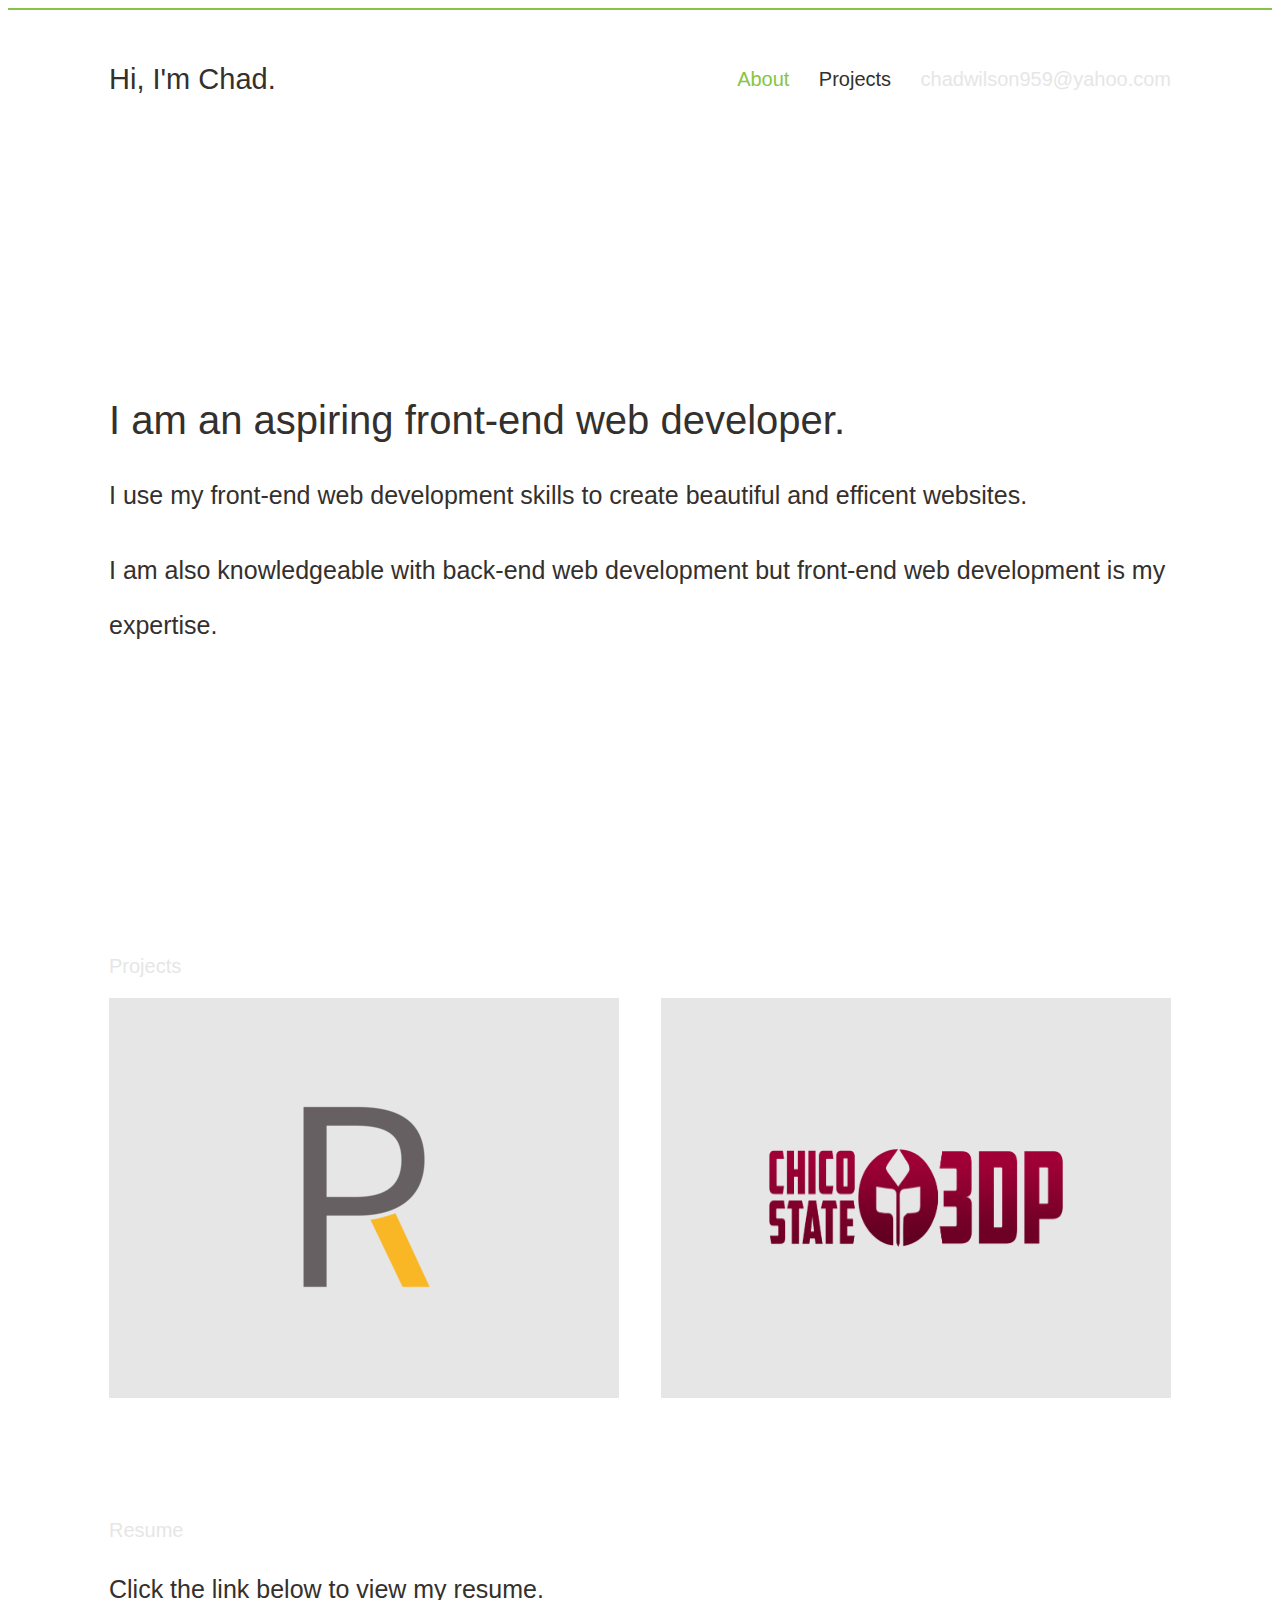
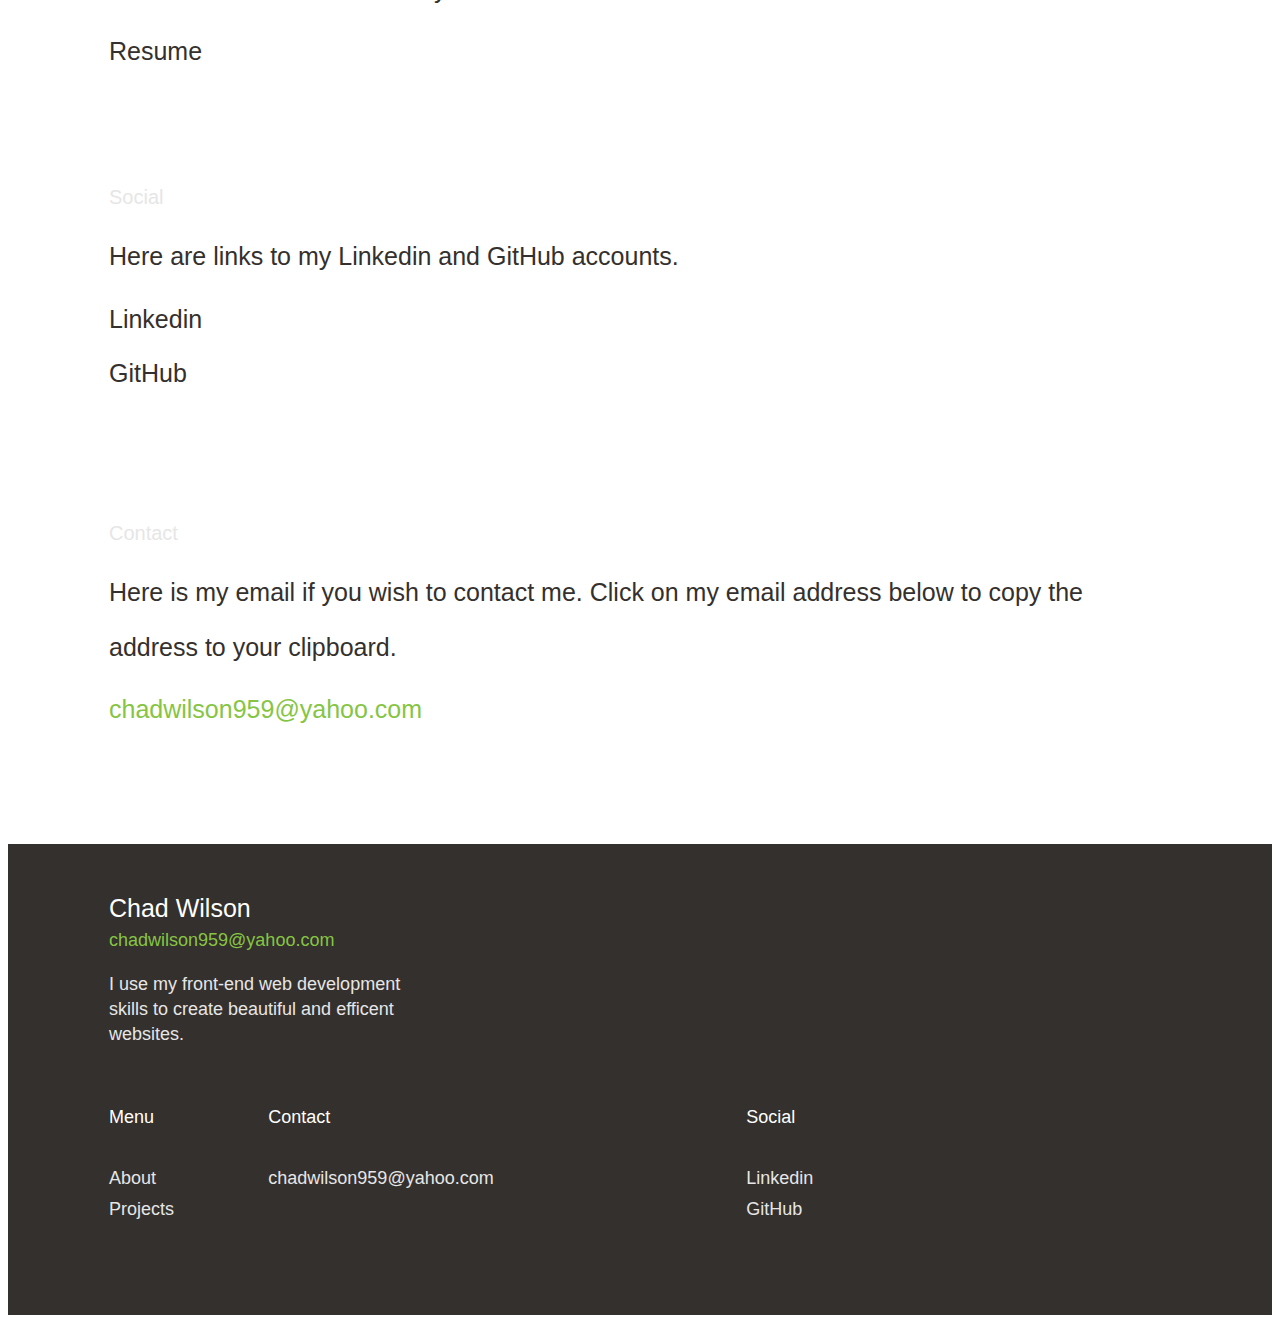
<file: index.html>
<!-- Design inspiration courtesy of Timmy O'Mahony from his portfolio website. Here is the link to it:
http://www.colourlovers.com/web/trends/websites/7853/KICKSTARTER -->
<!DOCTYPE html>
<html lang="en">
    <head>
        <meta charset="UTF-8">
        <!-- This is so viewing website is scaled well on all devices -->
        <meta name="viewport" content="width=device-width, initial-scale=1">
        <!-- This is where I am getting all my icons from -->
        <link rel="stylesheet" href="https://use.fontawesome.com/releases/v5.0.13/css/all.css">
        <!-- Image by fontawesome.com. Here is link to image: https://fontawesome.com/icons/info-circle?style=solid -->
        <link rel="icon" href="Images/info-circle-solid.png">
        <!-- To remove default browser styling -->
        <link rel="stylesheet" href="https://necolas.github.io/normalize.css/8.0.0/normalize.css">
        <!-- My style sheet -->
        <link rel="stylesheet" href="css/style.css">
        <!-- My Sass style sheet -->
        <link rel="stylesheet" href="css/sass_style.css">
        <!-- JQuery -->
        <script src="https://ajax.googleapis.com/ajax/libs/jquery/3.3.1/jquery.min.js"></script>
        <!-- My script -->
        <script src="JavaScript/javascript.js"></script>
        <title>About</title>
    </head>
    <body>
        <!-- Div container to create drop-down menu overlay functionality for mobile view -->
        <div class="component-surrounding_div">
            <!-- Drop-down menu -->
            <div class="component-drop_down_menu--variant-modifier menu">
                <!-- Mobile view navigation -->
                <div class="component-header__left-div">
                    <nav class="component-header__left-div__nav">
                        <a href="index.html" class="component-header__left-div__nav_active_a">About</a>
                        <a href="projects.html">Projects</a>
                        <a href="javascript:;" id="drop_down_menu_email" onclick="CopyEmail('drop_down_menu_email')">chadwilson959@yahoo.com</a>
                    </nav>
                </div>
                <!-- Exit button -->
                <div class="component-header__right-div">
                    <i class="fas fa-times fa-3x close_menu"></i>
                </div>
            </div>
            <!-- Main Content -->
            <div class="component-main_content">
                <!-- Green Bar -->
                <div class="component-header_green_bar"></div>
                <div class="component-desktop_view_margin">
                    <header class="component-div_margin header_margin">
                        <div class="component-div_margin__header_div">
                            <div class="component-header__left-div">
                                <h1>Hi, I'm Chad.</h1>
                            </div>
                            <!-- Open menu button -->
                            <div class="component-header__right-div open_menu_div">
                                <i class="fas fa-bars fa-2x open_menu"></i>
                            </div>
                            <!-- Tablet and desktop navigation view -->
                            <div class="component-header__right-div wider_screen_size_header_navigation">
                                <div class="wider_screen_size_header_navigation_nav">
                                    <a href="index.html" class="component-header__left-div__nav_active_a">About</a>
                                    <a href="projects.html" class="projects_link">Projects</a>
                                    <a href="javascript:;" id="wider_screen_drop_down_menu_email" onclick="CopyEmail('wider_screen_drop_down_menu_email')">chadwilson959@yahoo.com</a>
                                </div>
                            </div>
                        </div>
                    </header>
                    <article>
                        <!-- Intro section -->
                        <section>
                            <div class="component-div_margin component-div_width intro_div">
                                <h2 id="component-description_div__h2">I am an aspiring front-end web developer.</h2>
                                <p>I use my front-end web development skills to create beautiful and efficent websites.</p>
                                <p>I am also knowledgeable with back-end web development but front-end web development is my expertise.</p>
                            </div>
                        </section>
                        <!-- Projects section -->
                        <section>
                            <div class="component-div_margin">
                                <h2 class="component-div_margin_h2_after_description">Projects</h2>
                                <!-- Mobile view -->
                                <div id="component-div_index_page_project_section_display_block_mobile_view">
                                    <a href="prayer_app_project.html">
                                        <div class="component-prayer_app_project_div">
                                            <div class="component-prayer_app_project_div_overlay">
                                                <h2 class="component-prayer_app_project_div_overlay_font_color">Prayer App</h2>
                                                <div class="component-prayer_app_project_div_overlay_divide"></div>
                                                <p class="component-prayer_app_project_div_overlay_description">A mobile web-based prayer application</p>
                                            </div>
                                        </div>
                                    </a>
                                    <div class="component-project_and_title_div">
                                        <h2 class="component-project_title component-project_title_link_margin">Prayer App</h2>
                                        <p class="component-project_descriptions">A mobile web-based prayer application</p>
                                    </div>
                                    <a href="3DPrint_Project.html">
                                        <div class="component-prayer_app_project_div" id="component-3dprint_styling">
                                            <div class="component-prayer_app_project_div_overlay">
                                                <h2 class="component-prayer_app_project_div_overlay_font_color">3D Print Club Website</h2>
                                                <div class="component-prayer_app_project_div_overlay_divide"></div>
                                                <p class="component-prayer_app_project_div_overlay_description">CSU Chico's 3D Printing Club website</p>
                                            </div>
                                        </div>
                                    </a>
                                    <div class="component-project_and_title_div">
                                        <h2 class="component-project_title component-project_title_link_margin">3D Print Club Website</h2>
                                        <p class="component-project_descriptions">CSU Chico's 3D Printing Club website</p>
                                    </div>
                                </div>
                                <!-- Desktop view -->
                                <div id="component-div_index_page_project_section_display_flex_desktop_view">
                                    <a href="prayer_app_project.html">
                                        <div class="component-prayer_app_project_div">
                                            <div class="component-prayer_app_project_div_overlay">
                                                <h2 class="component-prayer_app_project_div_overlay_font_color">Prayer App</h2>
                                                <div class="component-prayer_app_project_div_overlay_divide"></div>
                                                <p class="component-prayer_app_project_div_overlay_description">A mobile web-based prayer application</p>
                                            </div>
                                        </div>
                                    </a>
                                    <div class="component-project_and_title_div">
                                        <h2 class="component-project_title component-project_title_link_margin">Prayer App</h2>
                                        <p class="component-project_descriptions">A mobile web-based prayer application</p>
                                    </div>
                                    <a href="3DPrint_Project.html">
                                        <div class="component-prayer_app_project_div" id="component-3dprint_styling">
                                            <div class="component-prayer_app_project_div_overlay">
                                                <h2 class="component-prayer_app_project_div_overlay_font_color">3D Print Club Website</h2>
                                                <div class="component-prayer_app_project_div_overlay_divide"></div>
                                                <p class="component-prayer_app_project_div_overlay_description">CSU Chico's 3D Printing Club website</p>
                                            </div>
                                        </div>
                                    </a>
                                    <div class="component-project_and_title_div">
                                        <h2 class="component-project_title component-project_title_link_margin">3D Print Club Website</h2>
                                        <p class="component-project_descriptions">CSU Chico's 3D Printing Club website</p>
                                    </div>
                                </div>
                            </div>
                        </section>
                        <!-- Resume section -->
                        <section>
                            <div class="component-div_margin component-div_width">
                                <h2 class="component-div_margin_h2_after_description">Resume</h2>
                                <div>
                                    <p>Click the link below to view my resume.</p>
                                    <div>
                                        <a href="https://drive.google.com/file/d/1QkI_8q7egRoK1QCUF5KqbHgFmQfH31cT/view?usp=sharing" target="_blank" class="from_black_to_green_border">Resume</a>
                                    </div>
                                </div>
                            </div>
                        </section>
                        <!-- Social media section -->
                        <section>
                            <div class="component-div_margin component-div_width">
                                <h2 class="component-div_margin_h2_after_description">Social</h2>
                                <p id="component-div_margin__social_p">Here are links to my Linkedin and GitHub accounts.</p>
                                <nav>
                                    <a href="https://www.linkedin.com/in/chad-wilson-b35160b6/" target="_blank" class="from_black_to_green_border">Linkedin</a>
                                    <a href="https://github.com/chadwilson20" target="_blank" class="from_black_to_green_border">GitHub</a>
                                </nav>
                            </div>
                        </section>
                        <!-- Email section -->
                        <section>
                            <div class="component-div_margin component-div_width">
                                <h2 class="component-div_margin_h2_after_description">Contact</h2>
                                <p>Here is my email if you wish to contact me. Click on my email address below to copy the address to your clipboard.</p>
                                <a href="javascript:;" class="component-div_margin__email_color" id="green_email_one" onclick="CopyEmail('green_email_one')">chadwilson959@yahoo.com</a>
                            </div>
                        </section>
                    </article>
                </div>
                <!--Footer-->
                <footer class="component-footer_background_color">
                    <div class="component-desktop_view_margin">
                        <div class="component-footer_background_color__first_div">
                            <h2 class="component-footer_background_color__h2 component-footer_background_color__first_h2_margin">Chad Wilson</h2>
                            <a href="javascript:;" class="component-div_margin__email_color component-footer_background_color__email_border_color" id="green_email_two" onclick="CopyEmail('green_email_two')">chadwilson959@yahoo.com</a>
                            <p class="component-footer_background_color__a component-footer_background_color__p">I use my front-end web development skills to create beautiful and efficent websites.</p>
                        </div>
                        <!-- Mobile view footer -->
                        <div class="mobile_footer_div">
                            <div class="component-footer_background_color__div">
                                <h2 class="component-footer_background_color__h2 component-footer_background_color__h2_after_first">Menu</h2>
                                <nav class="component-footer_background_color__nav">
                                    <a href="index.html" class="component-footer_background_color__a">About</a>
                                    <a href="projects.html" class="component-footer_background_color__a">Projects</a>
                                </nav>
                            </div>
                            <div class="component-footer_background_color__div">
                                <h2 class="component-footer_background_color__h2 component-footer_background_color__h2_after_first">Contact</h2>
                                <a href="javascript:;" class="component-footer_background_color__a" id="grey_email_one" onclick="CopyEmail('grey_email_one')">chadwilson959@yahoo.com</a>
                            </div>
                            <div>
                                <h2 class="component-footer_background_color__h2 component-footer_background_color__h2_after_first">Social</h2>
                                <nav class="component-footer_background_color__nav">
                                    <a href="https://www.linkedin.com/in/chad-wilson-b35160b6/" target="_blank" class="component-footer_background_color__a">Linkedin</a>
                                    <a href="https://github.com/chadwilson20" target="_blank" class="component-footer_background_color__a">GitHub</a>
                                </nav>
                            </div>
                        </div>
                        <!-- Tablet view footer -->
                        <div class="wider_screen_footer_div">
                            <div class="wider_screen_footer_div_flex">
                                <div class="component-footer_background_color__div">
                                    <h2 class="component-footer_background_color__h2 component-footer_background_color__h2_after_first">Menu</h2>
                                    <nav class="component-footer_background_color__nav">
                                        <a href="index.html" class="component-footer_background_color__a">About</a>
                                        <a href="projects.html" class="component-footer_background_color__a">Projects</a>
                                    </nav>
                                </div>
                                <div class="component-footer_background_color__div">
                                    <h2 class="component-footer_background_color__h2 component-footer_background_color__h2_after_first contact_header">Contact</h2>
                                    <a href="javascript:;" class="component-footer_background_color__a" id="grey_email_two" onclick="CopyEmail('grey_email_two')">chadwilson959@yahoo.com</a>
                                </div>
                            </div>
                            <div>
                                <h2 class="component-footer_background_color__h2 component-footer_background_color__h2_after_first">Social</h2>
                                <nav class="component-footer_background_color__nav">
                                    <a href="https://www.linkedin.com/in/chad-wilson-b35160b6/" target="_blank" class="component-footer_background_color__a">Linkedin</a>
                                    <a href="https://github.com/chadwilson20" target="_blank" class="component-footer_background_color__a">GitHub</a>
                                </nav>
                            </div>
                        </div>
                        <!-- Desktop view footer -->
                        <div class="widest_screen_footer_div">
                            <div class="wider_screen_footer_div_flex">
                                <div class="component-footer_background_color__div">
                                    <h2 class="component-footer_background_color__h2 component-footer_background_color__h2_after_first">Menu</h2>
                                    <nav class="component-footer_background_color__nav">
                                        <a href="index.html" class="component-footer_background_color__a">About</a>
                                        <a href="projects.html" class="component-footer_background_color__a">Projects</a>
                                    </nav>
                                </div>
                                <div class="component-footer_background_color__div">
                                    <h2 class="component-footer_background_color__h2 component-footer_background_color__h2_after_first contact_header">Contact</h2>
                                    <a href="javascript:;" class="component-footer_background_color__a" id="grey_email_three" onclick="CopyEmail('grey_email_three')">chadwilson959@yahoo.com</a>
                                </div>
                            </div>
                            <div class="social_div_width">
                                <h2 class="component-footer_background_color__h2 component-footer_background_color__h2_after_first">Social</h2>
                                <nav class="component-footer_background_color__nav">
                                    <a href="https://www.linkedin.com/in/chad-wilson-b35160b6/" target="_blank" class="component-footer_background_color__a">Linkedin</a>
                                    <a href="https://github.com/chadwilson20" target="_blank" class="component-footer_background_color__a">GitHub</a>
                                </nav>
                            </div>
                        </div>
                    </div>
                </footer>
            </div>
        </div>
    </body>
</html>
</file>
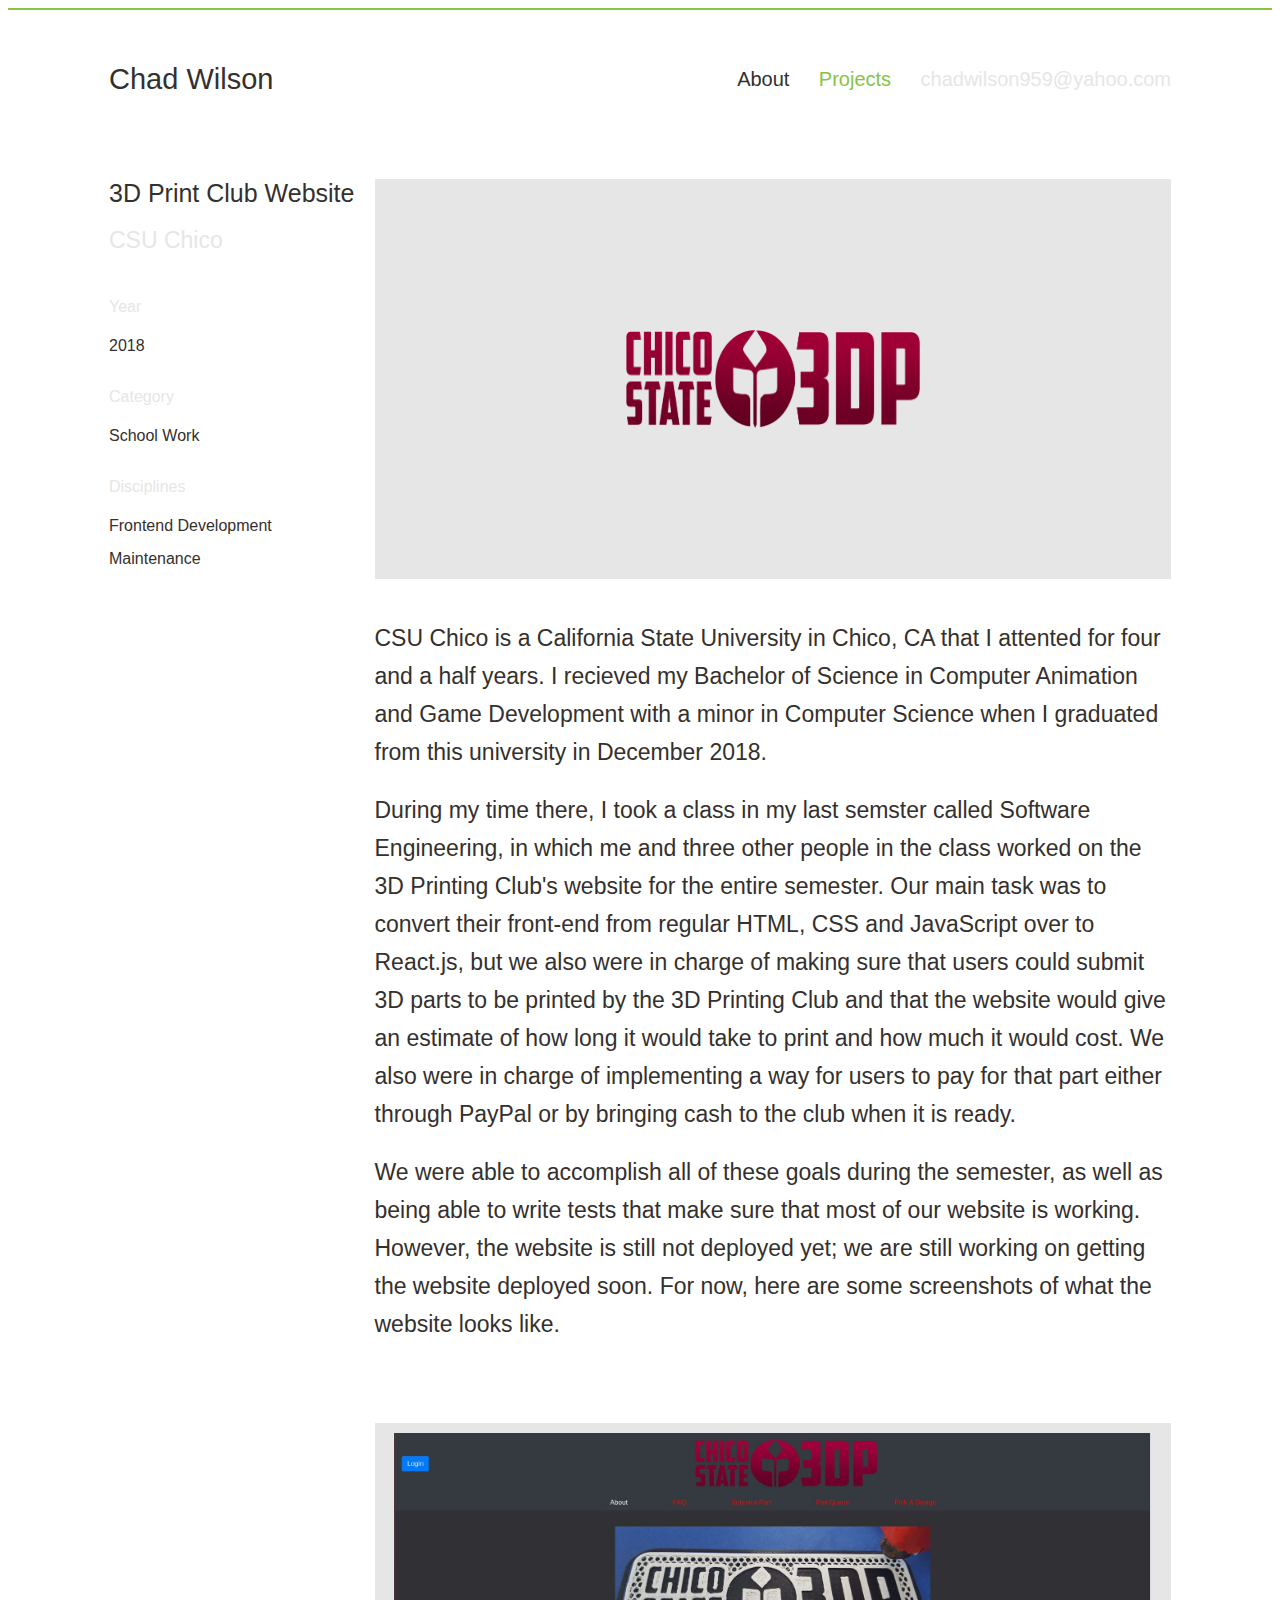
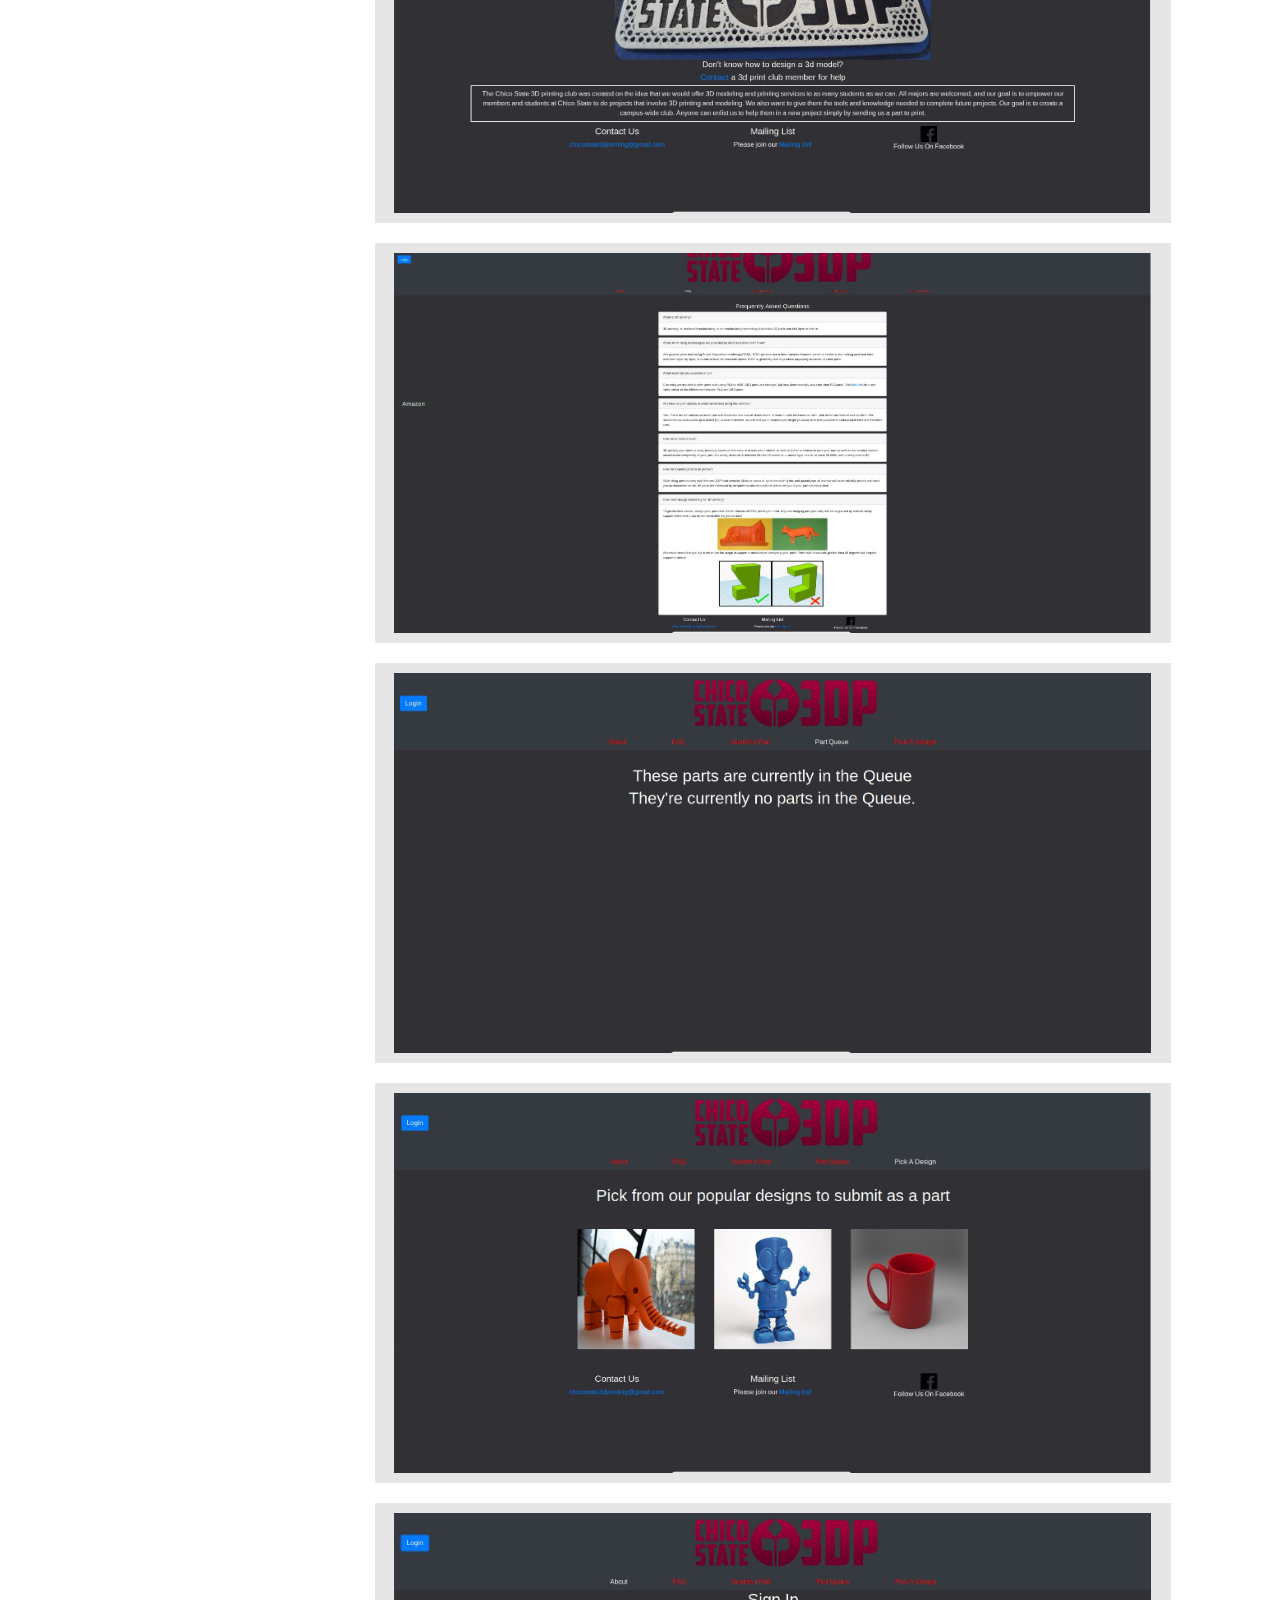
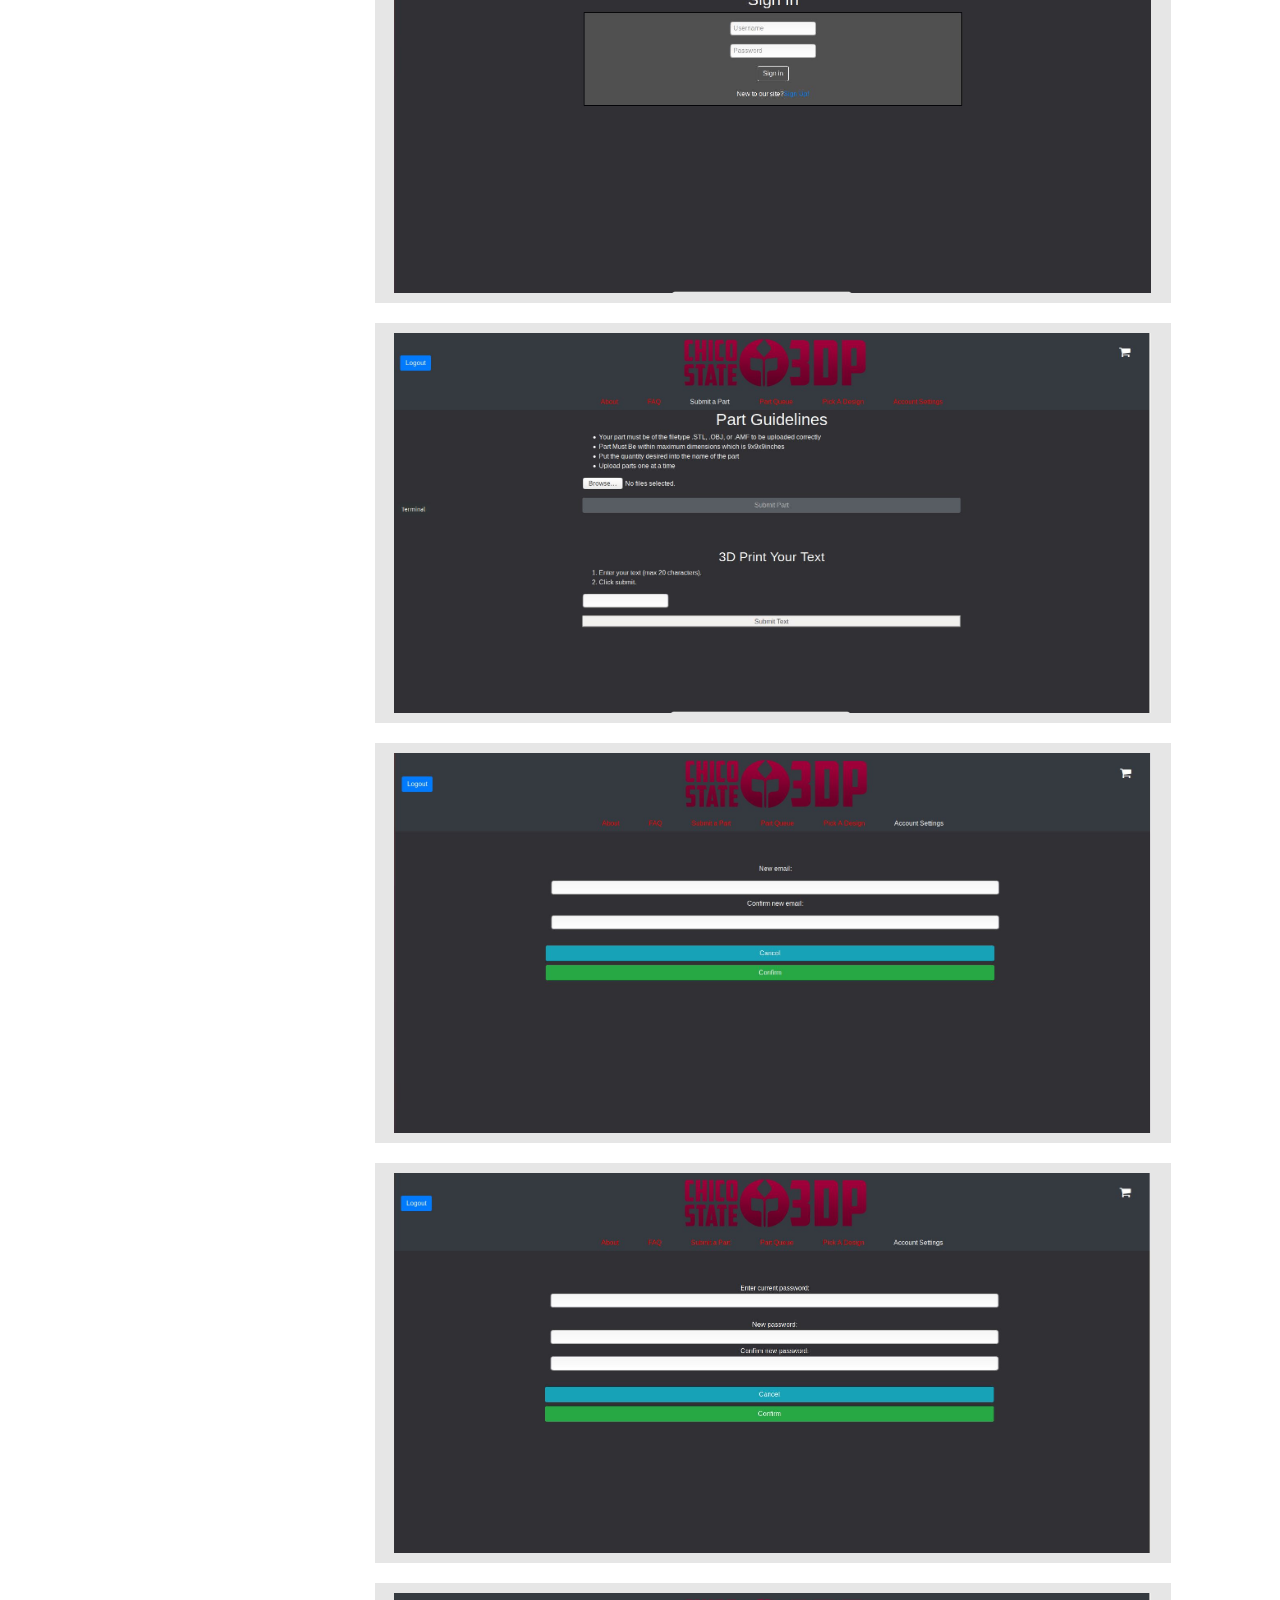
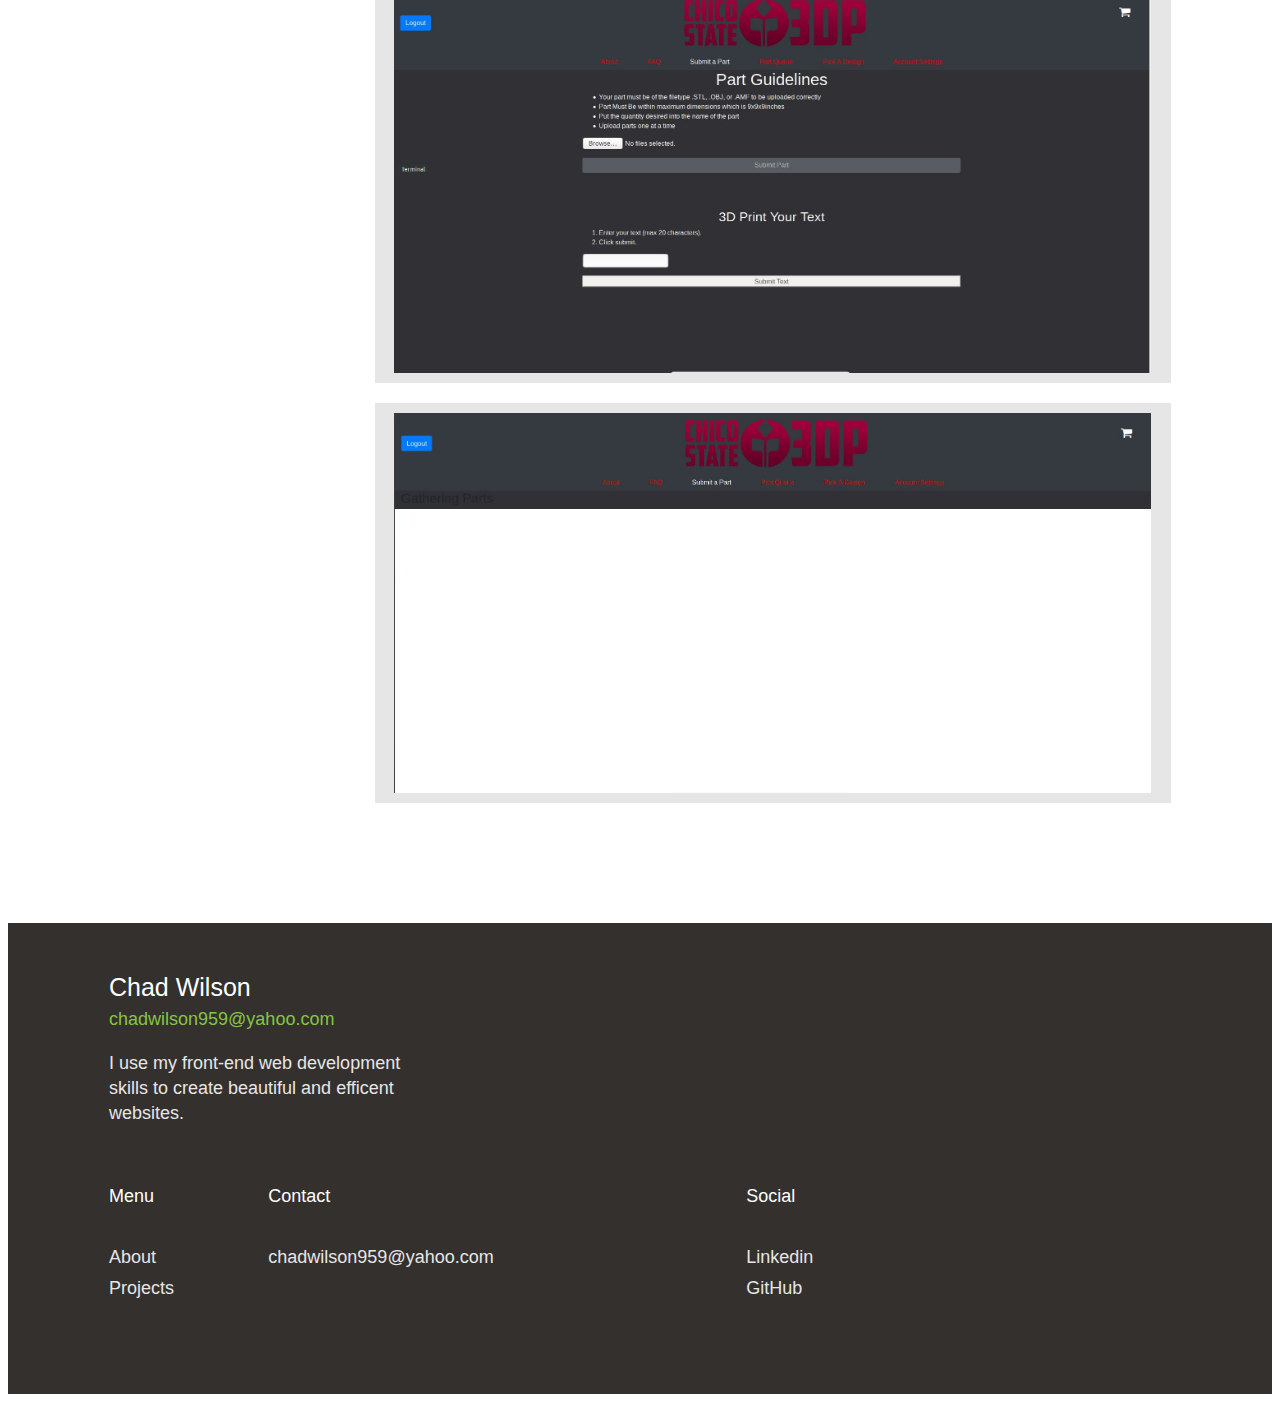
<file: 3DPrint_Project.html>
<!-- Design inspiration courtesy of Timmy O'Mahony from his portfolio website. Here is the link to it:
http://www.colourlovers.com/web/trends/websites/7853/KICKSTARTER -->
<!DOCTYPE html>
<html lang="en">
    <head>
        <meta charset="UTF-8">
        <!-- This is so viewing website is scaled well on all devices -->
        <meta name="viewport" content="width=device-width, initial-scale=1">
        <!-- This is where I am getting all my icons from -->
        <link rel="stylesheet" href="https://use.fontawesome.com/releases/v5.0.13/css/all.css">
        <!-- Image by fontawesome.com. Here is link to image: https://fontawesome.com/icons/project-diagram?style=solid -->
        <link rel="icon" href="Images/project-diagram-solid.png">
        <!-- To remove default browser styling -->
        <link rel="stylesheet" href="https://necolas.github.io/normalize.css/8.0.0/normalize.css">
        <!-- My style sheet -->
        <link rel="stylesheet" href="css/style.css">
        <!-- My Sass style sheet -->
        <link rel="stylesheet" href="css/sass_style.css">
        <!-- JQuery -->
        <script src="https://ajax.googleapis.com/ajax/libs/jquery/3.3.1/jquery.min.js"></script>
        <!-- My script -->
        <script src="JavaScript/javascript.js"></script>
        <title>3D Print Club Website</title>
    </head>
    <body>
        <!-- Div container to create drop-down menu overlay functionality for mobile view -->
        <div class="component-surrounding_div">
            <!-- Drop-down menu -->
            <div class="component-drop_down_menu--variant-modifier menu">
                <!-- Mobile view navigation -->
                <div class="component-header__left-div">
                    <nav class="component-header__left-div__nav">
                        <a href="index.html">About</a>
                        <a href="projects.html" class="component-header__left-div__nav_active_a">Projects</a>
                        <a href="javascript:;" id="drop_down_menu_email" onclick="CopyEmail('drop_down_menu_email')">chadwilson959@yahoo.com</a>
                    </nav>
                </div>
                <!-- Exit button -->
                <div class="component-header__right-div">
                    <i class="fas fa-times fa-3x close_menu"></i>
                </div>
            </div>
        </div>
        <!-- Main Content -->
        <div class="component-main_content">
            <!-- Green Bar -->
            <div class="component-header_green_bar"></div> 
            <header class="header_margin component-div_margin__specific_projects_pages component-div_margin_header_specific_projects_page">
                <div class="component-div_margin__header_div">
                    <div class="component-header__left-div">
                        <h1>Chad Wilson</h1>
                    </div>
                    <!-- Open menu button -->
                    <div class="component-header__right-div open_menu_div">
                        <i class="fas fa-bars fa-2x open_menu"></i>
                    </div>
                    <!-- Tablet and desktop navigation view -->
                    <div class="component-header__right-div wider_screen_size_header_navigation">
                        <div class="wider_screen_size_header_navigation_nav">
                            <a href="index.html">About</a>
                            <a href="projects.html" class="projects_link component-header__left-div__nav_active_a">Projects</a>
                            <a href="javascript:;" id="wider_screen_drop_down_menu_email" onclick="CopyEmail('wider_screen_drop_down_menu_email')">chadwilson959@yahoo.com</a>
                        </div>
                    </div>
                </div>
            </header>
            <!--Mobile/Tablet View-->
            <article class="component-div_margin__specific_projects_page_mobile_view">
                <section>
                    <div class="component-div_margin component-specific_projects_info_div component-div_margin__specific_projects_pages_last_div">
                        <div class="component-header__left-div_prayer_app">
                            <h2 class="component-project_title">3D Print Club Website</h2>
                            <p class="component-project_descriptions">CSU Chico</p>
                        </div>
                        <div class="component-header__right-div_prayer_app">
                            <i class="fas fa-angle-down fa-3x open_project_info"></i>
                        </div>
                    </div>
                </section>
                <!--Mobile view info-->
                <section class="component-specific_projects_info_div_hidden component-div_margin">
                    <div class="component-div_margin__specific_projects_pages_first_div">
                        <h3>Year</h3>
                        <p class="component-div_margin__paragraph_text_size">2018</p>
                    </div>
                    <div class="component-div_margin__specific_projects_pages">
                        <h3>Category</h3>
                        <p class="component-div_margin__paragraph_text_size">School Work</p>
                    </div>
                    <div class="component-div_margin__specific_projects_pages_last_div">
                        <h3>Disciplines</h3>
                        <p class="component-div_margin__paragraph_margin">Frontend Development</p>
                        <p class="component-div_margin__paragraph_text_size">Maintenance</p>
                    </div>
                </section>
                <!--Tablet view info-->
                <section class="component-div_margin" id="prayer_app_drop_down_menu_tablet_view" style="display:none">
                    <div class="prayer_app_drop_down_menu_tablet_view_left_div">
                        <div class="component-div_margin__specific_projects_pages_first_div">
                            <h3>Year</h3>
                            <p class="component-div_margin__paragraph_text_size">2018</p>
                        </div>
                        <div class="component-div_margin__specific_projects_pages_last_div">
                            <h3>Category</h3>
                            <p class="component-div_margin__paragraph_text_size">School Work</p>
                        </div>
                    </div>
                    <div class="prayer_app_drop_down_menu_tablet_view_right_div">
                        <div class="component-div_margin__specific_projects_pages_first_div_right_tablet_view">
                            <h3>Disciplines</h3>
                            <p class="component-div_margin__paragraph_margin">Frontend Development</p>
                            <p class="component-div_margin__paragraph_text_size">Maintenance</p>
                        </div>
                    </div>
                </section>
                <!--Project description-->
                <section>
                    <div class="component-div_margin component-div_margin__specific_projects_pages">
                        <div class="component-prayer_app_project_div_on_specific_page" id="component-3dprint_styling">
                        </div>
                    </div>
                    <div class="component-div_margin component-div_width component-div_margin__specific_projects_pages">
                        <p class="component-div_margin__paragraph_description_text_size">CSU Chico is a California State University in Chico, CA that I attented for four and a half years. I recieved my Bachelor of Science in Computer Animation and Game Development with a minor in Computer Science when I graduated from this university in December 2018.</p>
                        <p class="component-div_margin__paragraph_description_text_size">During my time there, I took a class in my last semster called Software Engineering, in which me and three other people in the class worked on the 3D Printing Club's website for the entire semester. Our main task was to convert their front-end from regular HTML, CSS and JavaScript over to React.js, but we also were in charge of making sure that users could submit 3D parts to be printed by the 3D Printing Club and that the website would give an estimate of how long it would take to print and how much it would cost. We also were in charge of implementing a way for users to pay for that part either through PayPal or by bringing cash to the club when it is ready.</p>
                        <p class="component-div_margin__paragraph_description_text_size">We were able to accomplish all of these goals during the semester, as well as being able to write tests that make sure that most of our website is working. However, the website is still not deployed yet; we are still working on getting the website deployed soon. For now, here are some screenshots of what the website looks like.</p>
                    </div>
                </section>
                <!--Project Screenshots-->
                <section class="component-div_margin">
                    <div id="component-3d_print_club_website_div_on_specific_page_screenshot_one" class="component-prayer_app_project_div_on_specific_page_screenshots">
                    </div>
                    <div id="component-3d_print_club_website_div_on_specific_page_screenshot_two" class="component-prayer_app_project_div_on_specific_page_screenshots">
                    </div>
                    <div id="component-3d_print_club_website_div_on_specific_page_screenshot_three" class="component-prayer_app_project_div_on_specific_page_screenshots">
                    </div>
                    <div id="component-3d_print_club_website_div_on_specific_page_screenshot_four" class="component-prayer_app_project_div_on_specific_page_screenshots">
                    </div>
                    <div id="component-3d_print_club_website_div_on_specific_page_screenshot_five" class="component-prayer_app_project_div_on_specific_page_screenshots">
                    </div>
                    <div id="component-3d_print_club_website_div_on_specific_page_screenshot_six" class="component-prayer_app_project_div_on_specific_page_screenshots">
                    </div>
                    <div id="component-3d_print_club_website_div_on_specific_page_screenshot_seven" class="component-prayer_app_project_div_on_specific_page_screenshots">
                    </div>
                    <div id="component-3d_print_club_website_div_on_specific_page_screenshot_eight" class="component-prayer_app_project_div_on_specific_page_screenshots">
                    </div>
                    <div id="component-3d_print_club_website_div_on_specific_page_screenshot_nine" class="component-prayer_app_project_div_on_specific_page_screenshots">
                    </div>
                    <div id="component-3d_print_club_website_div_on_specific_page_screenshot_ten" class="component-prayer_app_project_div_on_specific_page_screenshots">
                    </div>
                </section>
            </article>
            <!--Desktop View-->
            <article class="component-div_margin__specific_projects_page_desktop_view component-div_margin_header_specific_projects_page">
                <section class="component-div_margin__projects_desktop_view_left_div">
                    <div class="component-div_margin__specific_projects_pages">
                        <h2 class="component-project_title">3D Print Club Website</h2>
                        <p class="component-project_descriptions">CSU Chico</p>
                    </div>
                    <div class="component-div_margin__specific_projects_pages">
                        <h3>Year</h3>
                        <p class="component-div_margin__paragraph_text_size">2018</p>
                    </div>
                    <div class="component-div_margin__specific_projects_pages">
                        <h3>Category</h3>
                        <p class="component-div_margin__paragraph_text_size">School Work</p>
                    </div>
                    <div class="component-div_margin__specific_projects_pages_last_div">
                        <h3>Disciplines</h3>
                        <p class="component-div_margin__paragraph_margin">Frontend Development</p>
                        <p class="component-div_margin__paragraph_text_size">Maintenance</p>
                    </div>
                </section>
                <!--Project description and screenshots-->
                <section class="component-div_margin__projects_desktop_view_right_div">
                    <div class="component-div_margin__specific_projects_pages">
                        <div class="component-prayer_app_project_div_on_specific_page" id="component-3dprint_styling">
                        </div>
                    </div>
                    <div class="component-div_margin__specific_projects_pages_paragraphs_desktop_view">
                        <p class="component-div_margin__paragraph_description_text_size">CSU Chico is a California State University in Chico, CA that I attented for four and a half years. I recieved my Bachelor of Science in Computer Animation and Game Development with a minor in Computer Science when I graduated from this university in December 2018.</p>
                        <p class="component-div_margin__paragraph_description_text_size">During my time there, I took a class in my last semster called Software Engineering, in which me and three other people in the class worked on the 3D Printing Club's website for the entire semester. Our main task was to convert their front-end from regular HTML, CSS and JavaScript over to React.js, but we also were in charge of making sure that users could submit 3D parts to be printed by the 3D Printing Club and that the website would give an estimate of how long it would take to print and how much it would cost. We also were in charge of implementing a way for users to pay for that part either through PayPal or by bringing cash to the club when it is ready.</p>
                        <p class="component-div_margin__paragraph_description_text_size">We were able to accomplish all of these goals during the semester, as well as being able to write tests that make sure that most of our website is working. However, the website is still not deployed yet; we are still working on getting the website deployed soon. For now, here are some screenshots of what the website looks like.</p>
                    </div>
                    <div id="component-3d_print_club_website_div_on_specific_page_screenshot_one" class="component-prayer_app_project_div_on_specific_page_screenshots">
                    </div>
                    <div id="component-3d_print_club_website_div_on_specific_page_screenshot_two" class="component-prayer_app_project_div_on_specific_page_screenshots">
                    </div>
                    <div id="component-3d_print_club_website_div_on_specific_page_screenshot_three" class="component-prayer_app_project_div_on_specific_page_screenshots">
                    </div>
                    <div id="component-3d_print_club_website_div_on_specific_page_screenshot_four" class="component-prayer_app_project_div_on_specific_page_screenshots">
                    </div>
                    <div id="component-3d_print_club_website_div_on_specific_page_screenshot_five" class="component-prayer_app_project_div_on_specific_page_screenshots">
                    </div>
                    <div id="component-3d_print_club_website_div_on_specific_page_screenshot_six" class="component-prayer_app_project_div_on_specific_page_screenshots">
                    </div>
                    <div id="component-3d_print_club_website_div_on_specific_page_screenshot_seven" class="component-prayer_app_project_div_on_specific_page_screenshots">
                    </div>
                    <div id="component-3d_print_club_website_div_on_specific_page_screenshot_eight" class="component-prayer_app_project_div_on_specific_page_screenshots">
                    </div>
                    <div id="component-3d_print_club_website_div_on_specific_page_screenshot_nine" class="component-prayer_app_project_div_on_specific_page_screenshots">
                    </div>
                    <div id="component-3d_print_club_website_div_on_specific_page_screenshot_ten" class="component-prayer_app_project_div_on_specific_page_screenshots">
                    </div>
                </section>
            </article>
            <!--Footer-->
            <footer class="component-footer_background_color">
                <div class="component-desktop_view_margin">
                    <div class="component-footer_background_color__first_div">
                        <h2 class="component-footer_background_color__h2 component-footer_background_color__first_h2_margin">Chad Wilson</h2>
                        <a href="javascript:;" class="component-div_margin__email_color component-footer_background_color__email_border_color" id="green_email_two" onclick="CopyEmail('green_email_two')">chadwilson959@yahoo.com</a>
                        <p class="component-footer_background_color__a component-footer_background_color__p">I use my front-end web development skills to create beautiful and efficent websites.</p>
                    </div>
                    <!-- Mobile view footer -->
                    <div class="mobile_footer_div">
                        <div class="component-footer_background_color__div">
                            <h2 class="component-footer_background_color__h2 component-footer_background_color__h2_after_first">Menu</h2>
                            <nav class="component-footer_background_color__nav">
                                <a href="index.html" class="component-footer_background_color__a">About</a>
                                <a href="projects.html" class="component-footer_background_color__a">Projects</a>
                            </nav>
                        </div>
                        <div class="component-footer_background_color__div">
                            <h2 class="component-footer_background_color__h2 component-footer_background_color__h2_after_first">Contact</h2>
                            <a href="javascript:;" class="component-footer_background_color__a" id="grey_email_one" onclick="CopyEmail('grey_email_one')">chadwilson959@yahoo.com</a>
                        </div>
                        <div>
                            <h2 class="component-footer_background_color__h2 component-footer_background_color__h2_after_first">Social</h2>
                            <nav class="component-footer_background_color__nav">
                                <a href="https://www.linkedin.com/in/chad-wilson-b35160b6/" target="_blank" class="component-footer_background_color__a">Linkedin</a>
                                <a href="https://github.com/chadwilson20" target="_blank" class="component-footer_background_color__a">GitHub</a>
                            </nav>
                        </div>
                    </div>
                    <!-- Tablet view footer -->
                    <div class="wider_screen_footer_div">
                        <div class="wider_screen_footer_div_flex">
                            <div class="component-footer_background_color__div">
                                <h2 class="component-footer_background_color__h2 component-footer_background_color__h2_after_first">Menu</h2>
                                <nav class="component-footer_background_color__nav">
                                    <a href="index.html" class="component-footer_background_color__a">About</a>
                                    <a href="projects.html" class="component-footer_background_color__a">Projects</a>
                                </nav>
                            </div>
                            <div class="component-footer_background_color__div">
                                <h2 class="component-footer_background_color__h2 component-footer_background_color__h2_after_first contact_header">Contact</h2>
                                <a href="javascript:;" class="component-footer_background_color__a" id="grey_email_two" onclick="CopyEmail('grey_email_two')">chadwilson959@yahoo.com</a>
                            </div>
                        </div>
                        <div>
                            <h2 class="component-footer_background_color__h2 component-footer_background_color__h2_after_first">Social</h2>
                            <nav class="component-footer_background_color__nav">
                                <a href="https://www.linkedin.com/in/chad-wilson-b35160b6/" target="_blank" class="component-footer_background_color__a">Linkedin</a>
                                <a href="https://github.com/chadwilson20" target="_blank" class="component-footer_background_color__a">GitHub</a>
                            </nav>
                        </div>
                    </div>
                    <!-- Desktop view footer -->
                    <div class="widest_screen_footer_div">
                        <div class="wider_screen_footer_div_flex">
                            <div class="component-footer_background_color__div">
                                <h2 class="component-footer_background_color__h2 component-footer_background_color__h2_after_first">Menu</h2>
                                <nav class="component-footer_background_color__nav">
                                    <a href="index.html" class="component-footer_background_color__a">About</a>
                                    <a href="projects.html" class="component-footer_background_color__a">Projects</a>
                                </nav>
                            </div>
                            <div class="component-footer_background_color__div">
                                <h2 class="component-footer_background_color__h2 component-footer_background_color__h2_after_first contact_header">Contact</h2>
                                <a href="javascript:;" class="component-footer_background_color__a" id="grey_email_three" onclick="CopyEmail('grey_email_three')">chadwilson959@yahoo.com</a>
                            </div>
                        </div>
                        <div class="social_div_width">
                            <h2 class="component-footer_background_color__h2 component-footer_background_color__h2_after_first">Social</h2>
                            <nav class="component-footer_background_color__nav">
                                <a href="https://www.linkedin.com/in/chad-wilson-b35160b6/" target="_blank" class="component-footer_background_color__a">Linkedin</a>
                                <a href="https://github.com/chadwilson20" target="_blank" class="component-footer_background_color__a">GitHub</a>
                            </nav>
                        </div>
                    </div>
                </div>
            </footer>
        </div>
    </body>
</html>
</file>
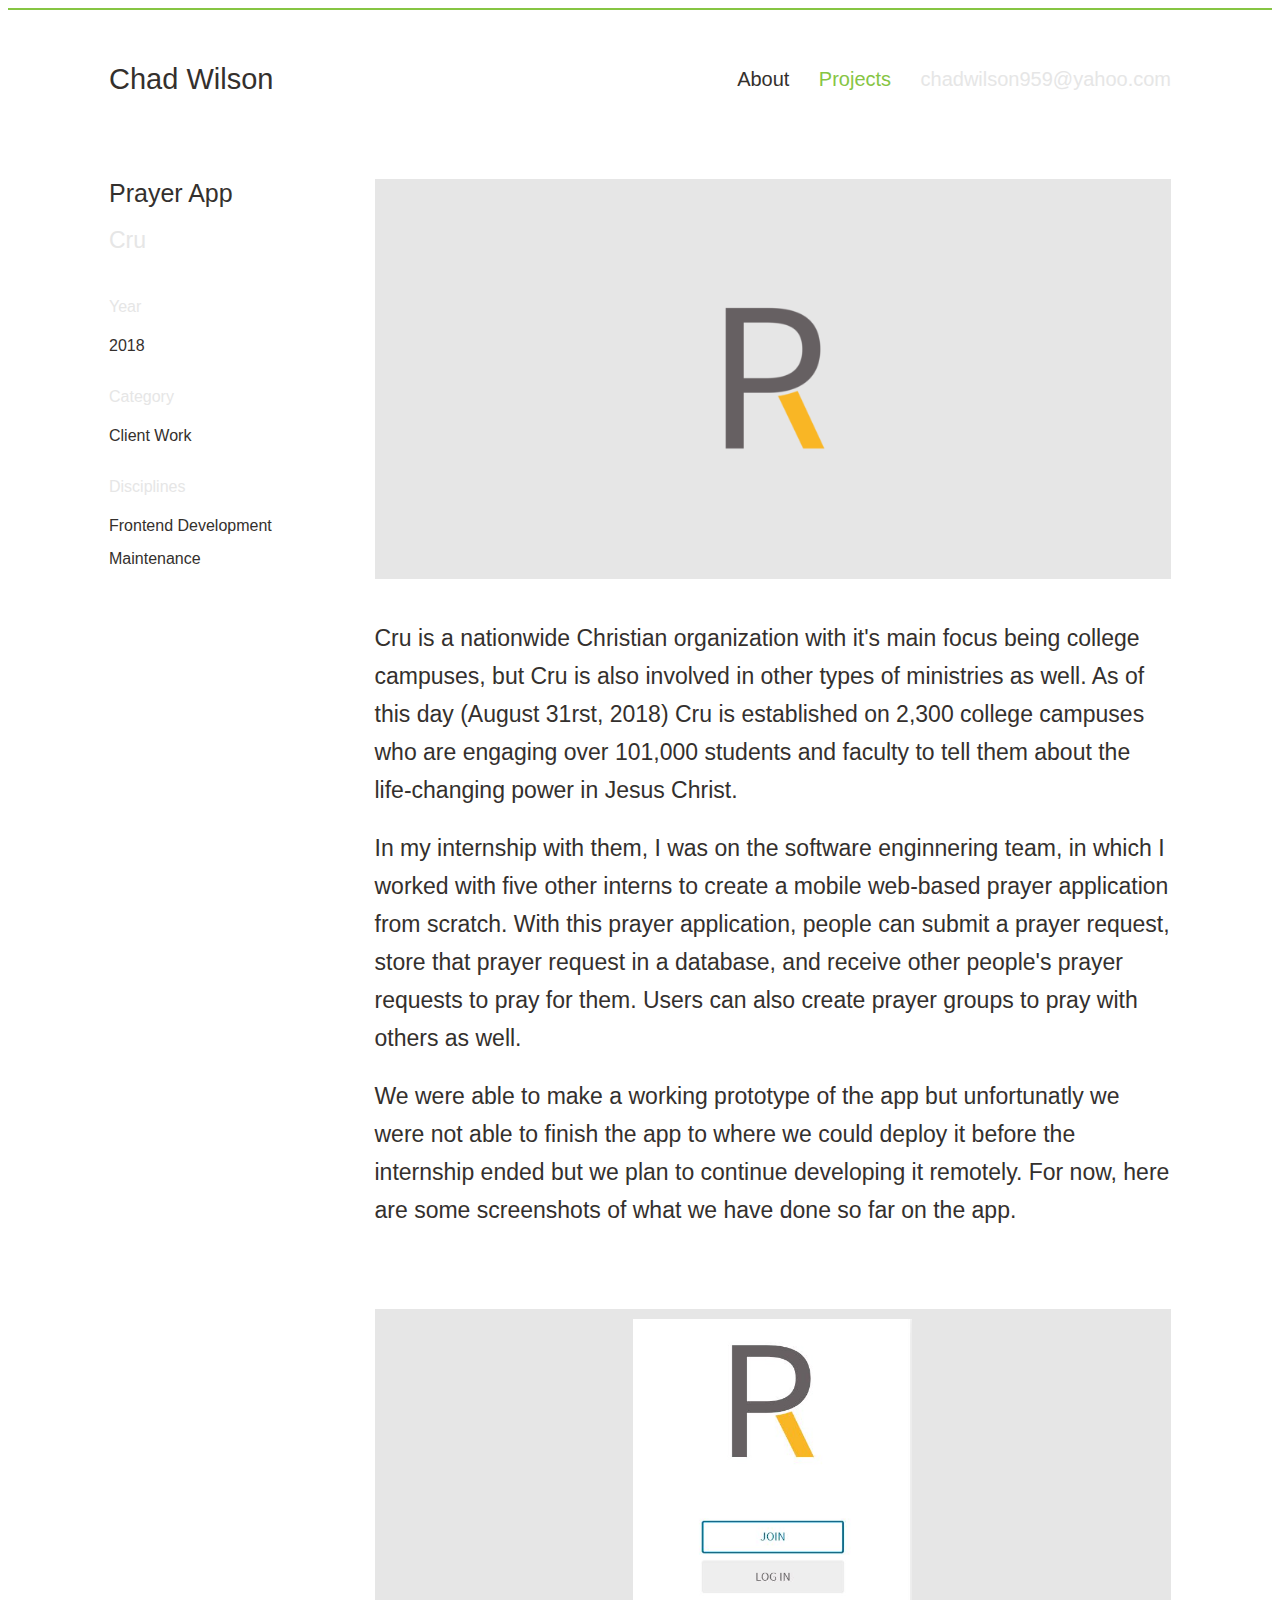
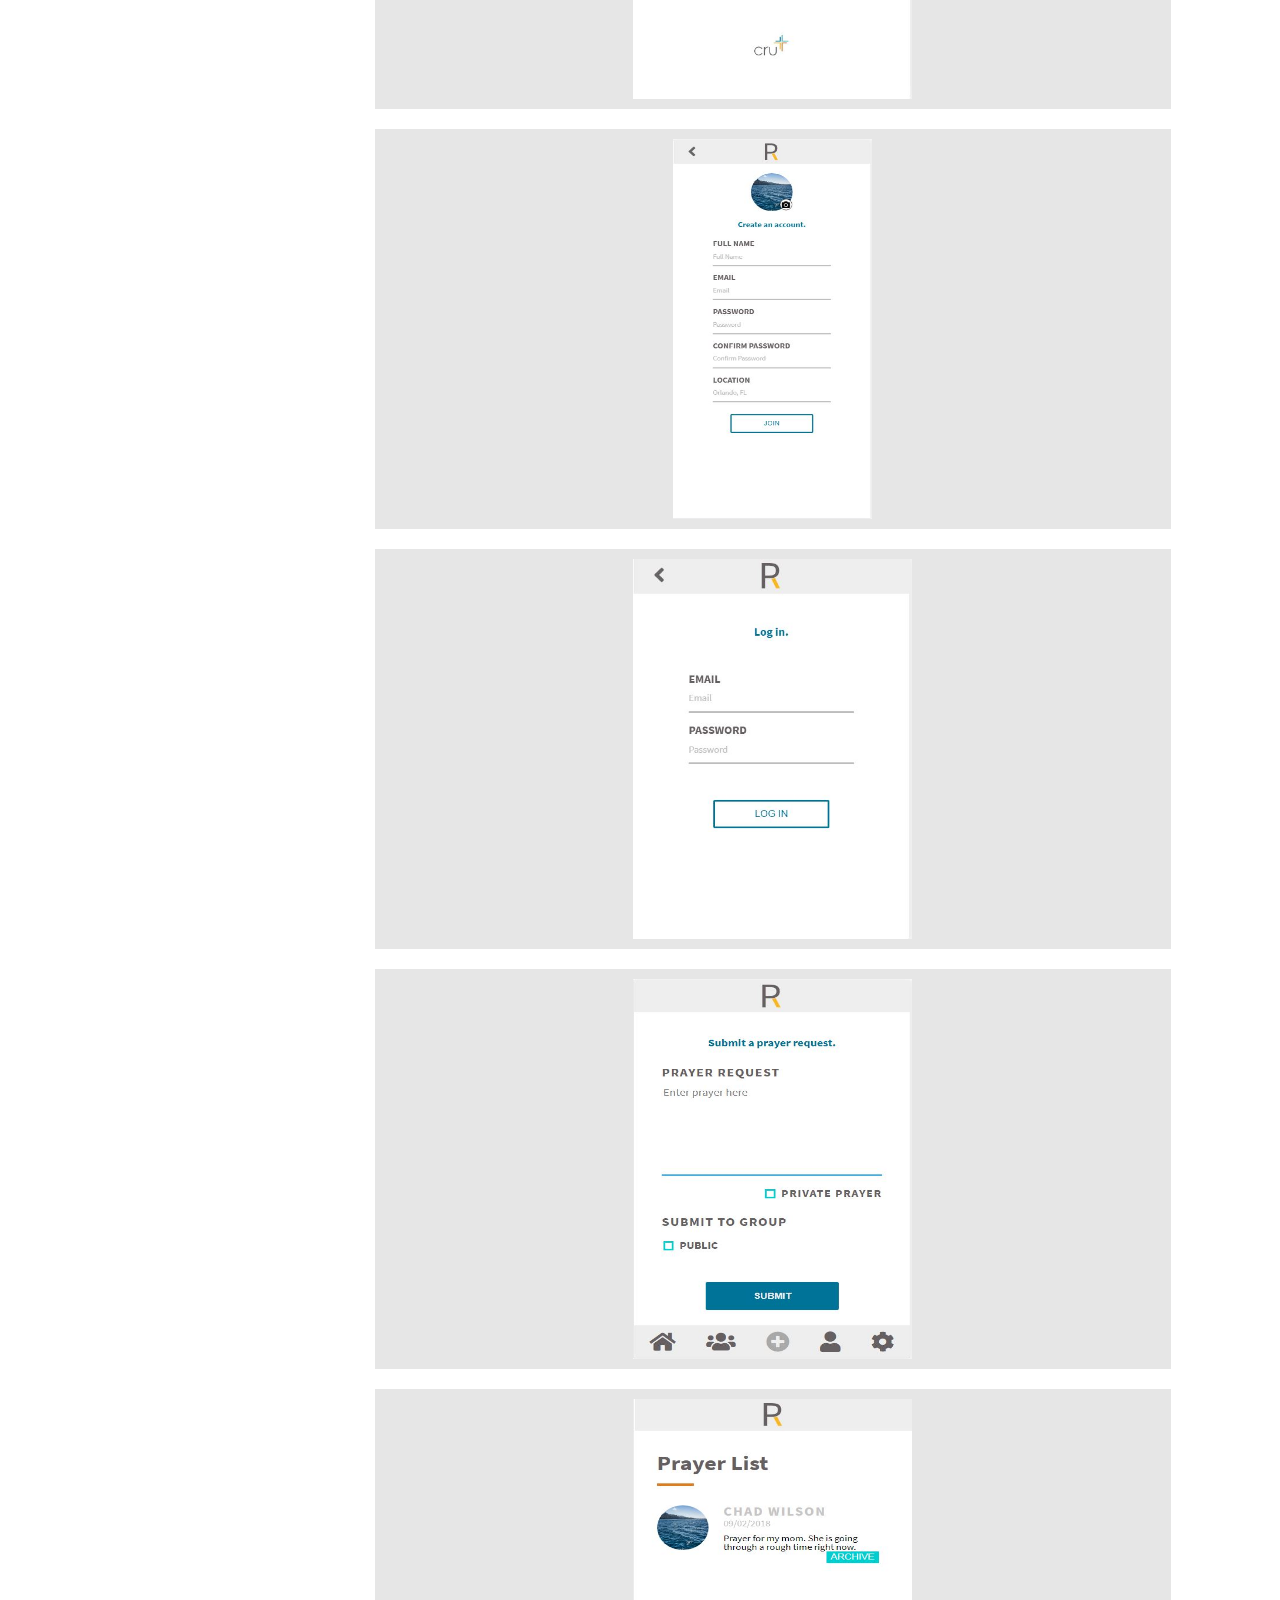
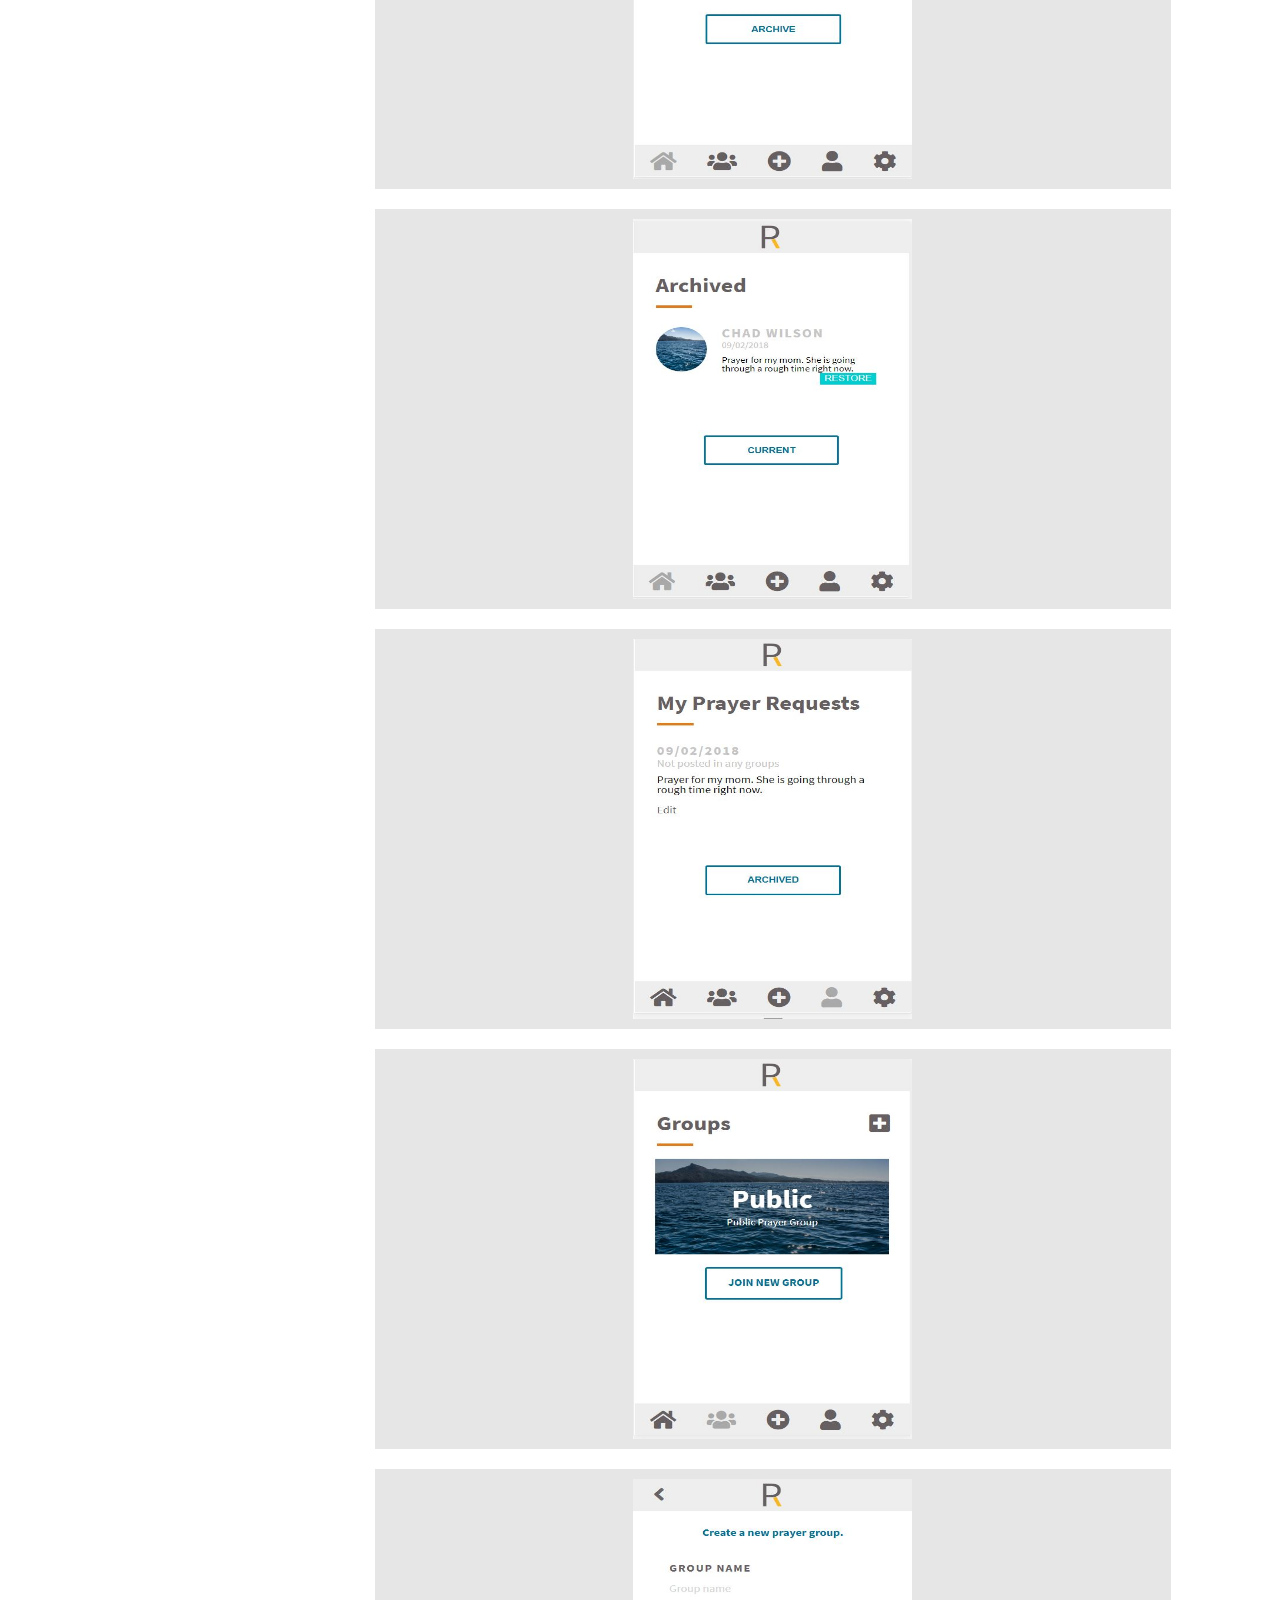
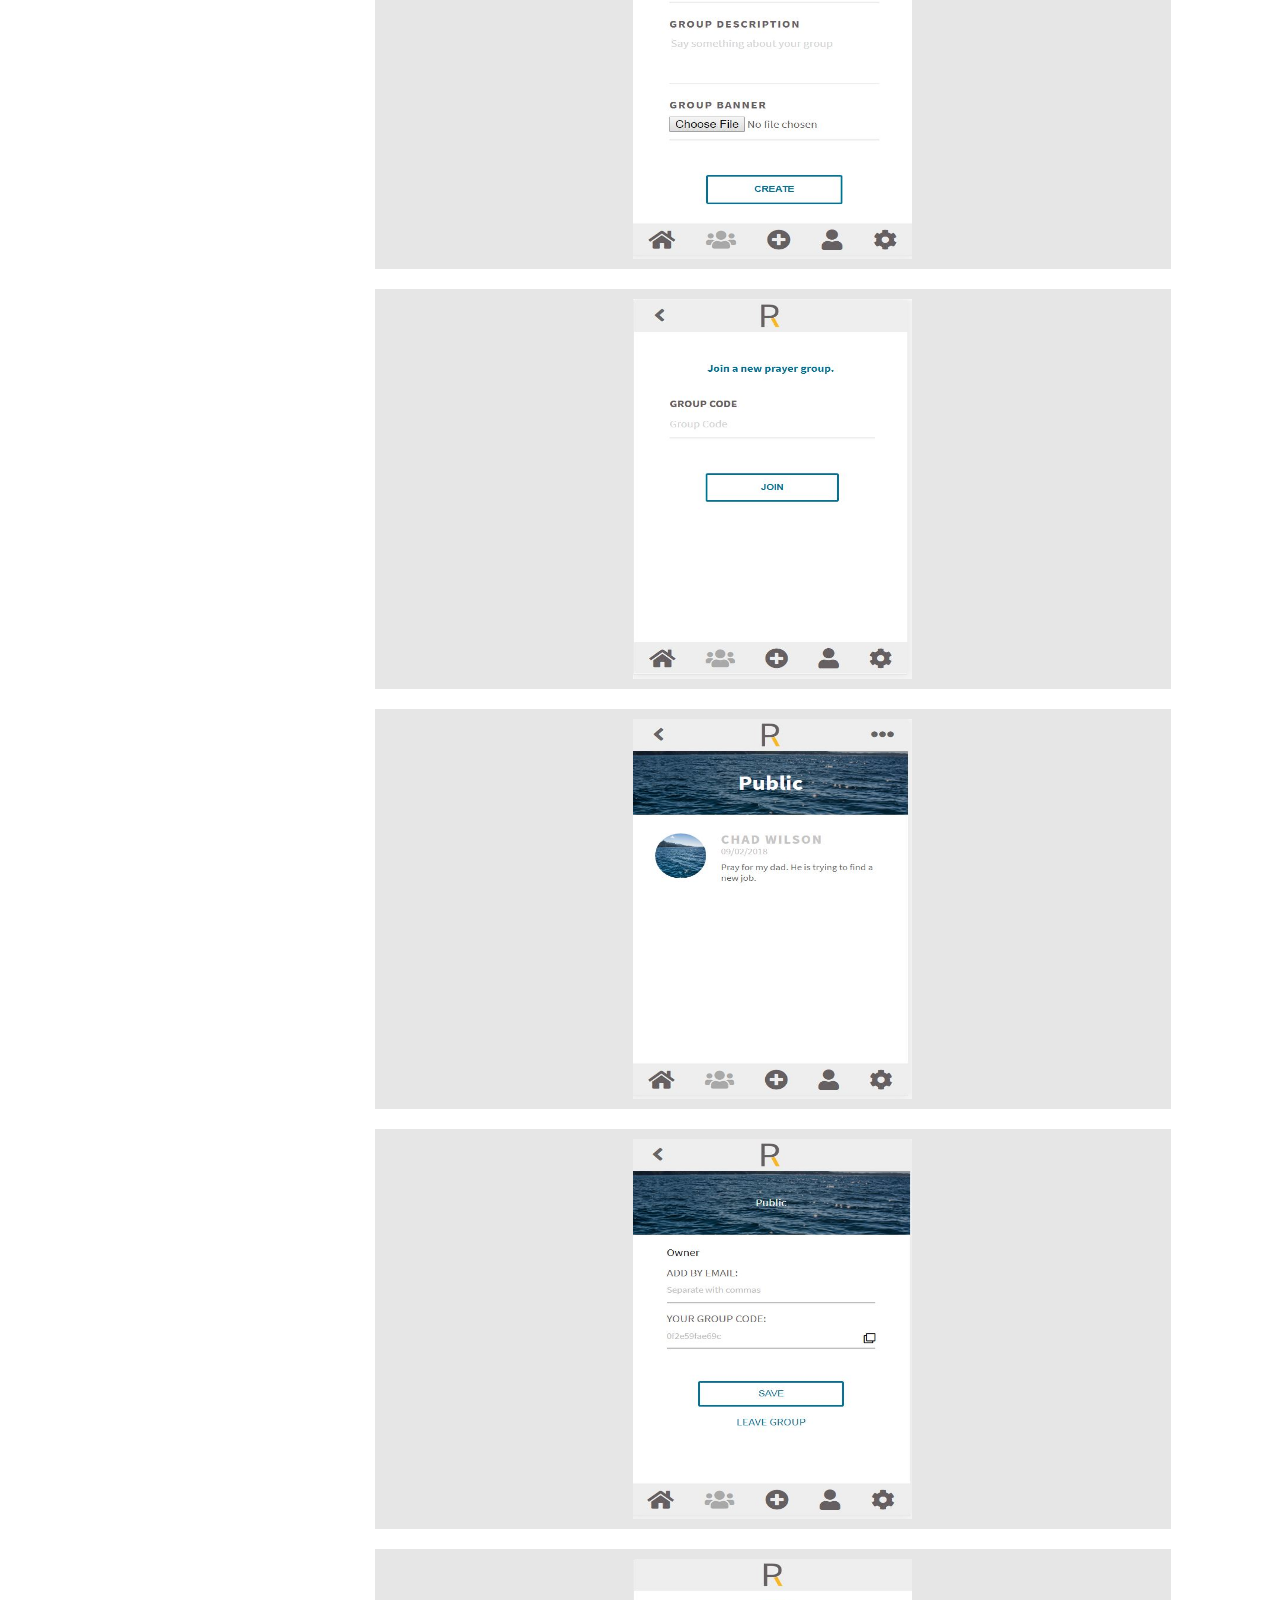
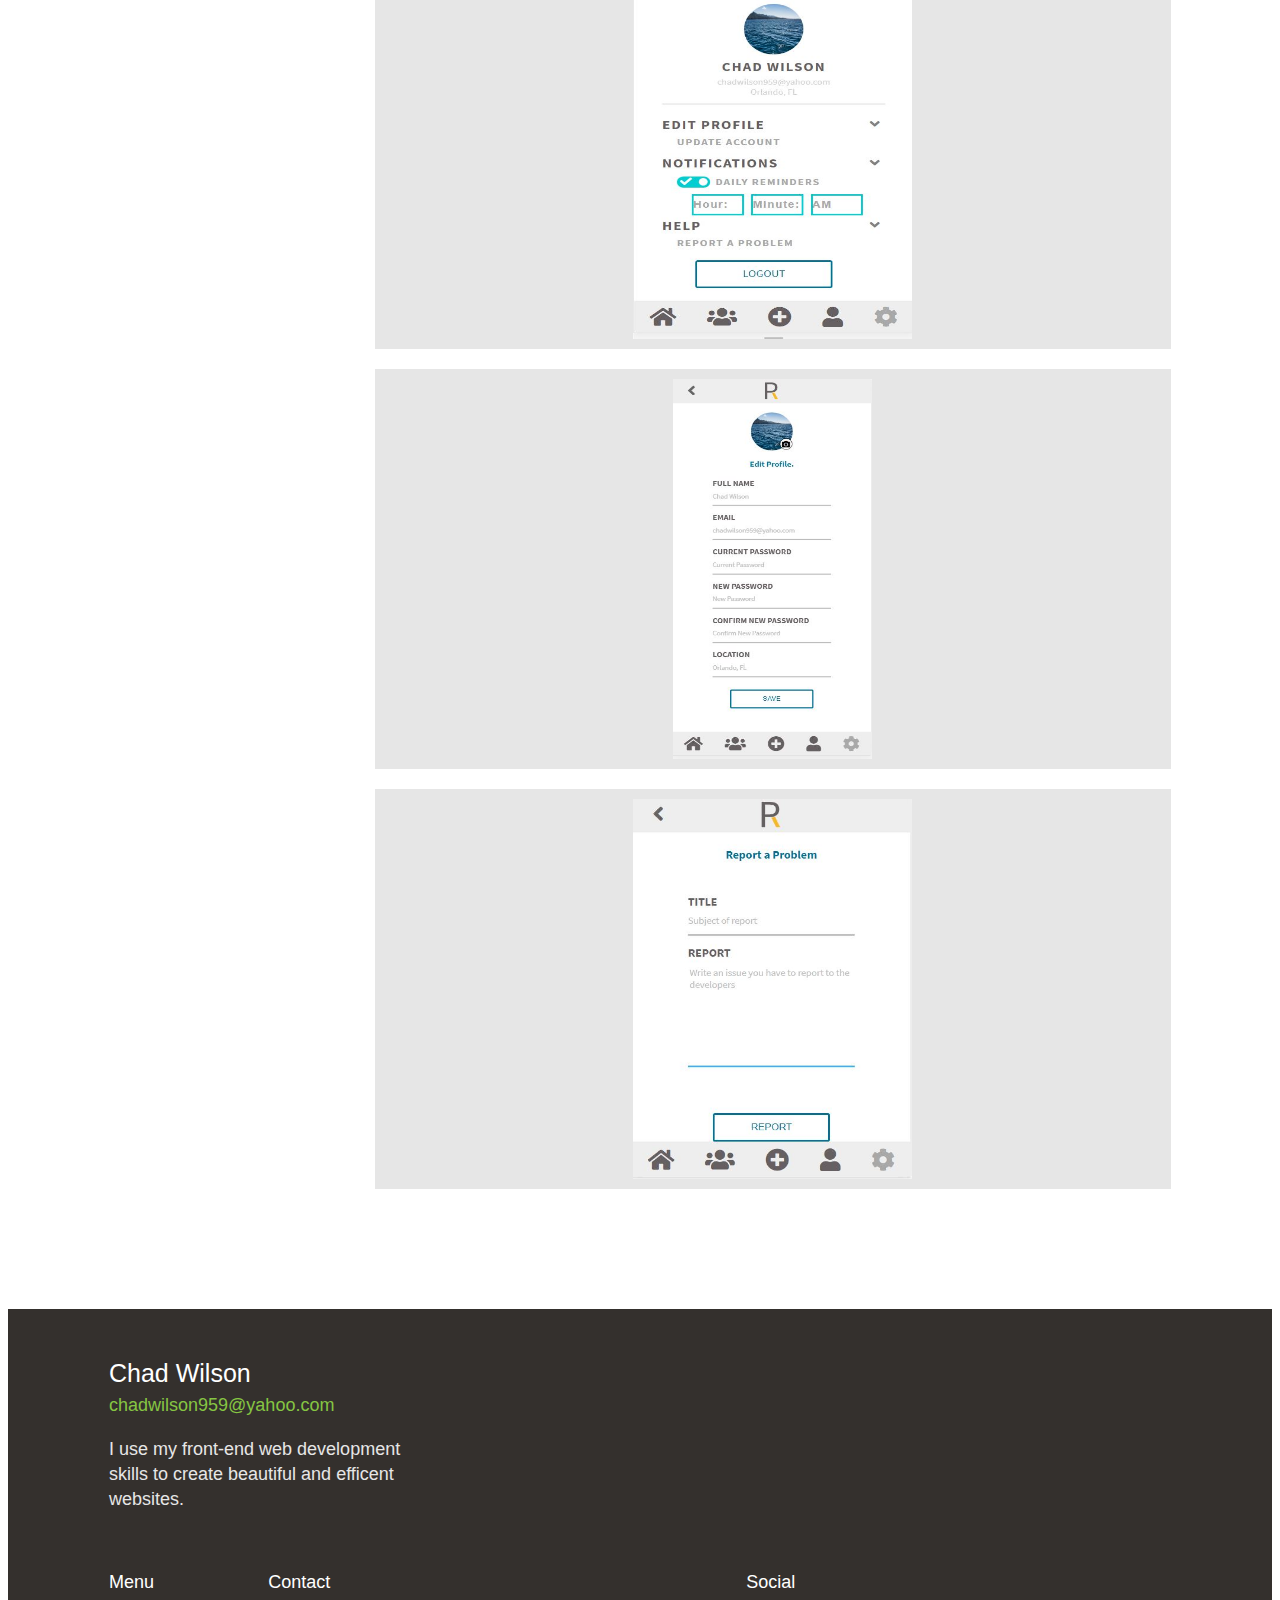
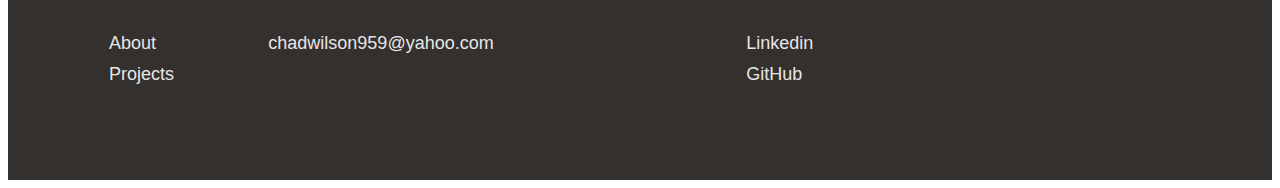
<file: prayer_app_project.html>
<!-- Design inspiration courtesy of Timmy O'Mahony from his portfolio website. Here is the link to it:
http://www.colourlovers.com/web/trends/websites/7853/KICKSTARTER -->
<!DOCTYPE html>
<html lang="en">
    <head>
        <meta charset="UTF-8">
        <!-- This is so viewing website is scaled well on all devices -->
        <meta name="viewport" content="width=device-width, initial-scale=1">
        <!-- This is where I am getting all my icons from -->
        <link rel="stylesheet" href="https://use.fontawesome.com/releases/v5.0.13/css/all.css">
        <!-- Image by fontawesome.com. Here is link to image: https://fontawesome.com/icons/project-diagram?style=solid -->
        <link rel="icon" href="Images/project-diagram-solid.png">
        <!-- To remove default browser styling -->
        <link rel="stylesheet" href="https://necolas.github.io/normalize.css/8.0.0/normalize.css">
        <!-- My style sheet -->
        <link rel="stylesheet" href="css/style.css">
        <!-- My Sass style sheet -->
        <link rel="stylesheet" href="css/sass_style.css">
        <!-- JQuery -->
        <script src="https://ajax.googleapis.com/ajax/libs/jquery/3.3.1/jquery.min.js"></script>
        <!-- My script -->
        <script src="JavaScript/javascript.js"></script>
        <title>Prayer App</title>
    </head>
    <body>
        <!-- Div container to create drop-down menu overlay functionality for mobile view -->
        <div class="component-surrounding_div">
            <!-- Drop-down menu -->
            <div class="component-drop_down_menu--variant-modifier menu">
                <!-- Mobile view navigation -->
                <div class="component-header__left-div">
                    <nav class="component-header__left-div__nav">
                        <a href="index.html">About</a>
                        <a href="projects.html" class="component-header__left-div__nav_active_a">Projects</a>
                        <a href="javascript:;" id="drop_down_menu_email" onclick="CopyEmail('drop_down_menu_email')">chadwilson959@yahoo.com</a>
                    </nav>
                </div>
                <!-- Exit button -->
                <div class="component-header__right-div">
                    <i class="fas fa-times fa-3x close_menu"></i>
                </div>
            </div>
        </div>
        <!-- Main Content -->
        <div class="component-main_content">
            <!-- Green Bar -->
            <div class="component-header_green_bar"></div> 
            <header class="header_margin component-div_margin__specific_projects_pages component-div_margin_header_specific_projects_page">
                <div class="component-div_margin__header_div">
                    <div class="component-header__left-div">
                        <h1>Chad Wilson</h1>
                    </div>
                    <!-- Open menu button -->
                    <div class="component-header__right-div open_menu_div">
                        <i class="fas fa-bars fa-2x open_menu"></i>
                    </div>
                    <!-- Tablet and desktop navigation view -->
                    <div class="component-header__right-div wider_screen_size_header_navigation">
                        <div class="wider_screen_size_header_navigation_nav">
                            <a href="index.html">About</a>
                            <a href="projects.html" class="projects_link component-header__left-div__nav_active_a">Projects</a>
                            <a href="javascript:;" id="wider_screen_drop_down_menu_email" onclick="CopyEmail('wider_screen_drop_down_menu_email')">chadwilson959@yahoo.com</a>
                        </div>
                    </div>
                </div>
            </header>
            <!--Mobile/Tablet View-->
            <article class="component-div_margin__specific_projects_page_mobile_view">
                <section>
                    <div class="component-div_margin component-specific_projects_info_div component-div_margin__specific_projects_pages_last_div">
                        <div class="component-header__left-div_prayer_app">
                            <h2 class="component-project_title">Prayer App</h2>
                            <p class="component-project_descriptions">Cru</p>
                        </div>
                        <div class="component-header__right-div_prayer_app">
                            <i class="fas fa-angle-down fa-3x open_project_info"></i>
                        </div>
                    </div>
                </section>
                <!--Mobile view info-->
                <section class="component-specific_projects_info_div_hidden component-div_margin">
                    <div class="component-div_margin__specific_projects_pages_first_div">
                        <h3>Year</h3>
                        <p class="component-div_margin__paragraph_text_size">2018</p>
                    </div>
                    <div class="component-div_margin__specific_projects_pages">
                        <h3>Category</h3>
                        <p class="component-div_margin__paragraph_text_size">Client Work</p>
                    </div>
                    <div class="component-div_margin__specific_projects_pages_last_div">
                        <h3>Disciplines</h3>
                        <p class="component-div_margin__paragraph_margin">Frontend Development</p>
                        <p class="component-div_margin__paragraph_text_size">Maintenance</p>
                    </div>
                </section>
                <!--Tablet view info-->
                <section class="component-div_margin" id="prayer_app_drop_down_menu_tablet_view" style="display:none">
                    <div class="prayer_app_drop_down_menu_tablet_view_left_div">
                        <div class="component-div_margin__specific_projects_pages_first_div">
                            <h3>Year</h3>
                            <p class="component-div_margin__paragraph_text_size">2018</p>
                        </div>
                        <div class="component-div_margin__specific_projects_pages_last_div">
                            <h3>Category</h3>
                            <p class="component-div_margin__paragraph_text_size">Client Work</p>
                        </div>
                    </div>
                    <div class="prayer_app_drop_down_menu_tablet_view_right_div">
                        <div class="component-div_margin__specific_projects_pages_first_div_right_tablet_view">
                            <h3>Disciplines</h3>
                            <p class="component-div_margin__paragraph_margin">Frontend Development</p>
                            <p class="component-div_margin__paragraph_text_size">Maintenance</p>
                        </div>
                    </div>
                </section>
                <!--Project description-->
                <section>
                    <div class="component-div_margin component-div_margin__specific_projects_pages">
                        <div class="component-prayer_app_project_div_on_specific_page">
                        </div>
                    </div>
                    <div class="component-div_margin component-div_width component-div_margin__specific_projects_pages">
                        <p class="component-div_margin__paragraph_description_text_size">Cru is a nationwide Christian organization with it's main focus being college campuses, but Cru is also involved in other types of ministries as well. As of this day (August 31rst, 2018) Cru is established on 2,300 college campuses who are engaging over 101,000 students and faculty to tell them about the life-changing power in Jesus Christ.</p>
                        <p class="component-div_margin__paragraph_description_text_size">In my internship with them, I was on the software enginnering team, in which I worked with five other interns to create a mobile web-based prayer application from scratch. With this prayer application, people can submit a prayer request, store that prayer request in a database, and receive other people's prayer requests to pray for them. Users can also create prayer groups to pray with others as well.</p>
                        <p class="component-div_margin__paragraph_description_text_size">We were able to make a working prototype of the app but unfortunatly we were not able to finish the app to where we could deploy it before the internship ended but we plan to continue developing it remotely. For now, here are some screenshots of what we have done so far on the app.</p>
                    </div>
                </section>
                <!--Project Screenshots-->
                <section class="component-div_margin">
                    <div id="component-prayer_app_project_div_on_specific_page_screenshot_one" class="component-prayer_app_project_div_on_specific_page_screenshots">
                    </div>
                    <div id="component-prayer_app_project_div_on_specific_page_screenshot_two" class="component-prayer_app_project_div_on_specific_page_screenshots">
                    </div>
                    <div id="component-prayer_app_project_div_on_specific_page_screenshot_three" class="component-prayer_app_project_div_on_specific_page_screenshots">
                    </div>
                    <div id="component-prayer_app_project_div_on_specific_page_screenshot_four" class="component-prayer_app_project_div_on_specific_page_screenshots">
                    </div>
                    <div id="component-prayer_app_project_div_on_specific_page_screenshot_five" class="component-prayer_app_project_div_on_specific_page_screenshots">
                    </div>
                    <div id="component-prayer_app_project_div_on_specific_page_screenshot_six" class="component-prayer_app_project_div_on_specific_page_screenshots">
                    </div>
                    <div id="component-prayer_app_project_div_on_specific_page_screenshot_seven" class="component-prayer_app_project_div_on_specific_page_screenshots">
                    </div>
                    <div id="component-prayer_app_project_div_on_specific_page_screenshot_eight" class="component-prayer_app_project_div_on_specific_page_screenshots">
                    </div>
                    <div id="component-prayer_app_project_div_on_specific_page_screenshot_nine" class="component-prayer_app_project_div_on_specific_page_screenshots">
                    </div>
                    <div id="component-prayer_app_project_div_on_specific_page_screenshot_ten" class="component-prayer_app_project_div_on_specific_page_screenshots">
                    </div>
                    <div id="component-prayer_app_project_div_on_specific_page_screenshot_eleven" class="component-prayer_app_project_div_on_specific_page_screenshots">
                    </div>
                    <div id="component-prayer_app_project_div_on_specific_page_screenshot_twelve" class="component-prayer_app_project_div_on_specific_page_screenshots">
                    </div>
                    <div id="component-prayer_app_project_div_on_specific_page_screenshot_thirteen" class="component-prayer_app_project_div_on_specific_page_screenshots">
                    </div>
                    <div id="component-prayer_app_project_div_on_specific_page_screenshot_fourteen" class="component-prayer_app_project_div_on_specific_page_screenshots">
                    </div>
                    <div id="component-prayer_app_project_div_on_specific_page_screenshot_fifteen" class="component-prayer_app_project_div_on_specific_page_screenshots">
                    </div>
                </section>
            </article>
            <!--Desktop View-->
            <article class="component-div_margin__specific_projects_page_desktop_view component-div_margin_header_specific_projects_page">
                <section class="component-div_margin__projects_desktop_view_left_div">
                    <div class="component-div_margin__specific_projects_pages">
                        <h2 class="component-project_title">Prayer App</h2>
                        <p class="component-project_descriptions">Cru</p>
                    </div>
                    <div class="component-div_margin__specific_projects_pages">
                        <h3>Year</h3>
                        <p class="component-div_margin__paragraph_text_size">2018</p>
                    </div>
                    <div class="component-div_margin__specific_projects_pages">
                        <h3>Category</h3>
                        <p class="component-div_margin__paragraph_text_size">Client Work</p>
                    </div>
                    <div class="component-div_margin__specific_projects_pages_last_div">
                        <h3>Disciplines</h3>
                        <p class="component-div_margin__paragraph_margin">Frontend Development</p>
                        <p class="component-div_margin__paragraph_text_size">Maintenance</p>
                    </div>
                </section>
                <!--Project description and screenshots-->
                <section class="component-div_margin__projects_desktop_view_right_div">
                    <div class="component-div_margin__specific_projects_pages">
                        <div class="component-prayer_app_project_div_on_specific_page">
                        </div>
                    </div>
                    <div class="component-div_margin__specific_projects_pages_paragraphs_desktop_view">
                        <p class="component-div_margin__paragraph_description_text_size">Cru is a nationwide Christian organization with it's main focus being college campuses, but Cru is also involved in other types of ministries as well. As of this day (August 31rst, 2018) Cru is established on 2,300 college campuses who are engaging over 101,000 students and faculty to tell them about the life-changing power in Jesus Christ.</p>
                        <p class="component-div_margin__paragraph_description_text_size">In my internship with them, I was on the software enginnering team, in which I worked with five other interns to create a mobile web-based prayer application from scratch. With this prayer application, people can submit a prayer request, store that prayer request in a database, and receive other people's prayer requests to pray for them. Users can also create prayer groups to pray with others as well.</p>
                        <p class="component-div_margin__paragraph_description_text_size">We were able to make a working prototype of the app but unfortunatly we were not able to finish the app to where we could deploy it before the internship ended but we plan to continue developing it remotely. For now, here are some screenshots of what we have done so far on the app.</p>
                    </div>
                    <div id="component-prayer_app_project_div_on_specific_page_screenshot_one" class="component-prayer_app_project_div_on_specific_page_screenshots">
                    </div>
                    <div id="component-prayer_app_project_div_on_specific_page_screenshot_two" class="component-prayer_app_project_div_on_specific_page_screenshots">
                    </div>
                    <div id="component-prayer_app_project_div_on_specific_page_screenshot_three" class="component-prayer_app_project_div_on_specific_page_screenshots">
                    </div>
                    <div id="component-prayer_app_project_div_on_specific_page_screenshot_four" class="component-prayer_app_project_div_on_specific_page_screenshots">
                    </div>
                    <div id="component-prayer_app_project_div_on_specific_page_screenshot_five" class="component-prayer_app_project_div_on_specific_page_screenshots">
                    </div>
                    <div id="component-prayer_app_project_div_on_specific_page_screenshot_six" class="component-prayer_app_project_div_on_specific_page_screenshots">
                    </div>
                    <div id="component-prayer_app_project_div_on_specific_page_screenshot_seven" class="component-prayer_app_project_div_on_specific_page_screenshots">
                    </div>
                    <div id="component-prayer_app_project_div_on_specific_page_screenshot_eight" class="component-prayer_app_project_div_on_specific_page_screenshots">
                    </div>
                    <div id="component-prayer_app_project_div_on_specific_page_screenshot_nine" class="component-prayer_app_project_div_on_specific_page_screenshots">
                    </div>
                    <div id="component-prayer_app_project_div_on_specific_page_screenshot_ten" class="component-prayer_app_project_div_on_specific_page_screenshots">
                    </div>
                    <div id="component-prayer_app_project_div_on_specific_page_screenshot_eleven" class="component-prayer_app_project_div_on_specific_page_screenshots">
                    </div>
                    <div id="component-prayer_app_project_div_on_specific_page_screenshot_twelve" class="component-prayer_app_project_div_on_specific_page_screenshots">
                    </div>
                    <div id="component-prayer_app_project_div_on_specific_page_screenshot_thirteen" class="component-prayer_app_project_div_on_specific_page_screenshots">
                    </div>
                    <div id="component-prayer_app_project_div_on_specific_page_screenshot_fourteen" class="component-prayer_app_project_div_on_specific_page_screenshots">
                    </div>
                    <div id="component-prayer_app_project_div_on_specific_page_screenshot_fifteen" class="component-prayer_app_project_div_on_specific_page_screenshots">
                    </div>
                </section>
            </article>
            <!--Footer-->
            <footer class="component-footer_background_color">
                <div class="component-desktop_view_margin">
                    <div class="component-footer_background_color__first_div">
                        <h2 class="component-footer_background_color__h2 component-footer_background_color__first_h2_margin">Chad Wilson</h2>
                        <a href="javascript:;" class="component-div_margin__email_color component-footer_background_color__email_border_color" id="green_email_two" onclick="CopyEmail('green_email_two')">chadwilson959@yahoo.com</a>
                        <p class="component-footer_background_color__a component-footer_background_color__p">I use my front-end web development skills to create beautiful and efficent websites.</p>
                    </div>
                    <!-- Mobile view footer -->
                    <div class="mobile_footer_div">
                        <div class="component-footer_background_color__div">
                            <h2 class="component-footer_background_color__h2 component-footer_background_color__h2_after_first">Menu</h2>
                            <nav class="component-footer_background_color__nav">
                                <a href="index.html" class="component-footer_background_color__a">About</a>
                                <a href="projects.html" class="component-footer_background_color__a">Projects</a>
                            </nav>
                        </div>
                        <div class="component-footer_background_color__div">
                            <h2 class="component-footer_background_color__h2 component-footer_background_color__h2_after_first">Contact</h2>
                            <a href="javascript:;" class="component-footer_background_color__a" id="grey_email_one" onclick="CopyEmail('grey_email_one')">chadwilson959@yahoo.com</a>
                        </div>
                        <div>
                            <h2 class="component-footer_background_color__h2 component-footer_background_color__h2_after_first">Social</h2>
                            <nav class="component-footer_background_color__nav">
                                <a href="https://www.linkedin.com/in/chad-wilson-b35160b6/" target="_blank" class="component-footer_background_color__a">Linkedin</a>
                                <a href="https://github.com/chadwilson20" target="_blank" class="component-footer_background_color__a">GitHub</a>
                            </nav>
                        </div>
                    </div>
                    <!-- Tablet view footer -->
                    <div class="wider_screen_footer_div">
                        <div class="wider_screen_footer_div_flex">
                            <div class="component-footer_background_color__div">
                                <h2 class="component-footer_background_color__h2 component-footer_background_color__h2_after_first">Menu</h2>
                                <nav class="component-footer_background_color__nav">
                                    <a href="index.html" class="component-footer_background_color__a">About</a>
                                    <a href="projects.html" class="component-footer_background_color__a">Projects</a>
                                </nav>
                            </div>
                            <div class="component-footer_background_color__div">
                                <h2 class="component-footer_background_color__h2 component-footer_background_color__h2_after_first contact_header">Contact</h2>
                                <a href="javascript:;" class="component-footer_background_color__a" id="grey_email_two" onclick="CopyEmail('grey_email_two')">chadwilson959@yahoo.com</a>
                            </div>
                        </div>
                        <div>
                            <h2 class="component-footer_background_color__h2 component-footer_background_color__h2_after_first">Social</h2>
                            <nav class="component-footer_background_color__nav">
                                <a href="https://www.linkedin.com/in/chad-wilson-b35160b6/" target="_blank" class="component-footer_background_color__a">Linkedin</a>
                                <a href="https://github.com/chadwilson20" target="_blank" class="component-footer_background_color__a">GitHub</a>
                            </nav>
                        </div>
                    </div>
                    <!-- Desktop view footer -->
                    <div class="widest_screen_footer_div">
                        <div class="wider_screen_footer_div_flex">
                            <div class="component-footer_background_color__div">
                                <h2 class="component-footer_background_color__h2 component-footer_background_color__h2_after_first">Menu</h2>
                                <nav class="component-footer_background_color__nav">
                                    <a href="index.html" class="component-footer_background_color__a">About</a>
                                    <a href="projects.html" class="component-footer_background_color__a">Projects</a>
                                </nav>
                            </div>
                            <div class="component-footer_background_color__div">
                                <h2 class="component-footer_background_color__h2 component-footer_background_color__h2_after_first contact_header">Contact</h2>
                                <a href="javascript:;" class="component-footer_background_color__a" id="grey_email_three" onclick="CopyEmail('grey_email_three')">chadwilson959@yahoo.com</a>
                            </div>
                        </div>
                        <div class="social_div_width">
                            <h2 class="component-footer_background_color__h2 component-footer_background_color__h2_after_first">Social</h2>
                            <nav class="component-footer_background_color__nav">
                                <a href="https://www.linkedin.com/in/chad-wilson-b35160b6/" target="_blank" class="component-footer_background_color__a">Linkedin</a>
                                <a href="https://github.com/chadwilson20" target="_blank" class="component-footer_background_color__a">GitHub</a>
                            </nav>
                        </div>
                    </div>
                </div>
            </footer>
        </div>
    </body>
</html>
</file>
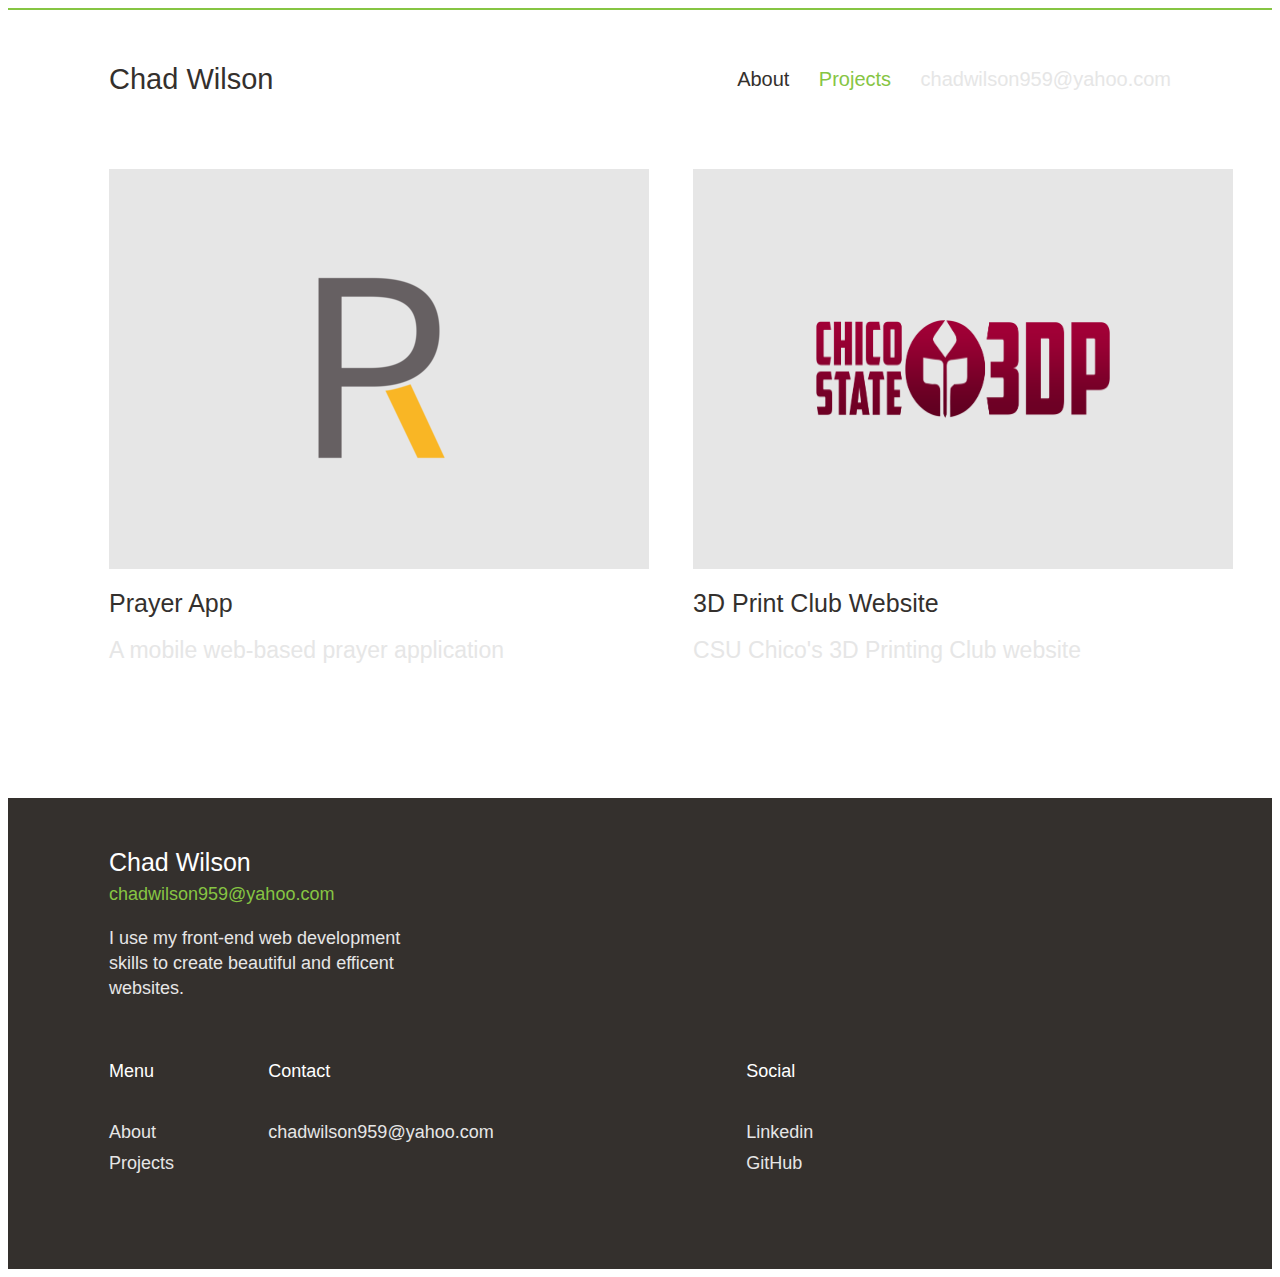
<file: projects.html>
<!-- Design inspiration courtesy of Timmy O'Mahony from his portfolio website. Here is the link to it:
http://www.colourlovers.com/web/trends/websites/7853/KICKSTARTER -->
<!DOCTYPE html>
<html lang="en">
    <head>
        <meta charset="UTF-8">
        <!-- This is so viewing website is scaled well on all devices -->
        <meta name="viewport" content="width=device-width, initial-scale=1">
        <!-- This is where I am getting all my icons from -->
        <link rel="stylesheet" href="https://use.fontawesome.com/releases/v5.0.13/css/all.css">
        <!-- Image by fontawesome.com. Here is link to image: https://fontawesome.com/icons/project-diagram?style=solid -->
        <link rel="icon" href="Images/project-diagram-solid.png">
        <!-- To remove default browser styling -->
        <link rel="stylesheet" href="https://necolas.github.io/normalize.css/8.0.0/normalize.css">
        <!-- My style sheet -->
        <link rel="stylesheet" href="css/style.css">
        <!-- My Sass style sheet -->
        <link rel="stylesheet" href="css/sass_style.css">
        <!-- JQuery -->
        <script src="https://ajax.googleapis.com/ajax/libs/jquery/3.3.1/jquery.min.js"></script>
        <!-- My script -->
        <script src="JavaScript/javascript.js"></script>
        <title>Projects</title>
    </head>
    <body>
        <!-- Div container to create drop-down menu overlay functionality for mobile view -->
        <div class="component-surrounding_div">
            <!-- Drop-down menu -->
            <div class="component-drop_down_menu--variant-modifier menu">
                <!-- Mobile view navigation -->
                <div class="component-header__left-div">
                    <nav class="component-header__left-div__nav">
                        <a href="index.html">About</a>
                        <a href="projects.html" class="component-header__left-div__nav_active_a">Projects</a>
                        <a href="javascript:;" id="drop_down_menu_email" onclick="CopyEmail('drop_down_menu_email')">chadwilson959@yahoo.com</a>
                    </nav>
                </div>
                <!-- Exit button -->
                <div class="component-header__right-div">
                    <i class="fas fa-times fa-3x close_menu"></i>
                </div>
            </div>
            <!-- Main Content -->
            <div class="component-main_content">
                <!-- Green Bar -->
                <div class="component-header_green_bar"></div>
                <div class="component-desktop_view_margin">
                    <header class="component-div_margin header_margin component-div_margin__specific_projects_pages">
                        <div class="component-div_margin__header_div">
                            <div class="component-header__left-div">
                                <h1>Chad Wilson</h1>
                            </div>
                            <!-- Open menu button -->
                            <div class="component-header__right-div open_menu_div">
                                <i class="fas fa-bars fa-2x open_menu"></i>
                            </div>
                            <!-- Tablet and desktop navigation view -->
                            <div class="component-header__right-div wider_screen_size_header_navigation">
                                <div class="wider_screen_size_header_navigation_nav">
                                    <a href="index.html">About</a>
                                    <a href="projects.html" class="component-header__left-div__nav_active_a projects_link">Projects</a>
                                    <a href="javascript:;" id="wider_screen_drop_down_menu_email" onclick="CopyEmail('wider_screen_drop_down_menu_email')">chadwilson959@yahoo.com</a>
                                </div>
                            </div>
                        </div>
                    </header>
                    <article>
                        <section>
                            <!-- Projects section -->
                            <div class="component-div_margin">
                                <!-- Mobile View -->
                                <div id="component-div_index_page_project_section_display_block_mobile_view">
                                    <a href="prayer_app_project.html">
                                        <div class="component-prayer_app_project_div_projects_page">
                                            <div class="component-prayer_app_project_div_overlay">
                                                <h2 class="component-prayer_app_project_div_overlay_font_color" id="prayer_app_title_font_size_for_projects_page">2018</h2>
                                                <div class="component-prayer_app_project_div_overlay_divide"></div>
                                                <span class="component-prayer_app_project_div_overlay_description_projects_page">
                                                    <p>Frontend Development</p>
                                                    <p>Maintenance</p>
                                                </span>
                                            </div>
                                        </div>
                                    </a>
                                    <h2 class="component-project_title component-project_title_link_margin">Prayer App</h2>
                                    <p class="component-project_descriptions">A mobile web-based prayer application</p>
                                    <a href="3DPrint_Project.html">
                                        <div class="component-prayer_app_project_div_projects_page" id="component-3dprint_styling">
                                            <div class="component-prayer_app_project_div_overlay">
                                                <h2 class="component-prayer_app_project_div_overlay_font_color" id="prayer_app_title_font_size_for_projects_page">2018</h2>
                                                <div class="component-prayer_app_project_div_overlay_divide"></div>
                                                <span class="component-prayer_app_project_div_overlay_description_projects_page">
                                                    <p>Frontend Development</p>
                                                    <p>Maintenance</p>
                                                </span>
                                            </div>
                                        </div>
                                    </a>
                                    <h2 class="component-project_title component-project_title_link_margin">3D Print Club Website</h2>
                                    <p class="component-project_descriptions">CSU Chico's 3D Printing Club website</p>
                                </div>
                                <!-- Desktop View -->
                                <div id="component-div_index_page_project_section_display_flex_desktop_view">
                                    <div class="component-div_projects_spacing">
                                        <a href="prayer_app_project.html">
                                            <div class="component-prayer_app_project_div_projects_page">
                                                <div class="component-prayer_app_project_div_overlay">
                                                    <h2 class="component-prayer_app_project_div_overlay_font_color" id="prayer_app_title_font_size_for_projects_page">2018</h2>
                                                    <div class="component-prayer_app_project_div_overlay_divide"></div>
                                                    <span class="component-prayer_app_project_div_overlay_description_projects_page">
                                                        <p>Frontend Development</p>
                                                        <p>Maintenance</p>
                                                    </span>
                                                </div>
                                            </div>
                                        </a>
                                        <h2 class="component-project_title component-project_title_link_margin">Prayer App</h2>
                                        <p class="component-project_descriptions">A mobile web-based prayer application</p>
                                    </div>
                                    <div class="component-div_projects_spacing">
                                        <a href="3DPrint_Project.html">
                                            <div class="component-prayer_app_project_div_projects_page" id="component-3dprint_styling">
                                                <div class="component-prayer_app_project_div_overlay">
                                                    <h2 class="component-prayer_app_project_div_overlay_font_color" id="prayer_app_title_font_size_for_projects_page">2018</h2>
                                                    <div class="component-prayer_app_project_div_overlay_divide"></div>
                                                    <span class="component-prayer_app_project_div_overlay_description_projects_page">
                                                        <p>Frontend Development</p>
                                                        <p>Maintenance</p>
                                                    </span>
                                                </div>
                                            </div>
                                        </a>
                                        <h2 class="component-project_title component-project_title_link_margin">3D Print Club Website</h2>
                                        <p class="component-project_descriptions">CSU Chico's 3D Printing Club website</p>
                                    </div>
                                </div>
                            </div>
                        </section>
                    </article>
                </div>
                <!--Footer-->
                <footer class="component-footer_background_color">
                    <div class="component-desktop_view_margin">
                        <div class="component-footer_background_color__first_div">
                            <h2 class="component-footer_background_color__h2 component-footer_background_color__first_h2_margin">Chad Wilson</h2>
                            <a href="javascript:;" class="component-div_margin__email_color component-footer_background_color__email_border_color" id="green_email_two" onclick="CopyEmail('green_email_two')">chadwilson959@yahoo.com</a>
                            <p class="component-footer_background_color__a component-footer_background_color__p">I use my front-end web development skills to create beautiful and efficent websites.</p>
                        </div>
                        <!-- Mobile view footer -->
                        <div class="mobile_footer_div">
                            <div class="component-footer_background_color__div">
                                <h2 class="component-footer_background_color__h2 component-footer_background_color__h2_after_first">Menu</h2>
                                <nav class="component-footer_background_color__nav">
                                    <a href="index.html" class="component-footer_background_color__a">About</a>
                                    <a href="projects.html" class="component-footer_background_color__a">Projects</a>
                                </nav>
                            </div>
                            <div class="component-footer_background_color__div">
                                <h2 class="component-footer_background_color__h2 component-footer_background_color__h2_after_first">Contact</h2>
                                <a href="javascript:;" class="component-footer_background_color__a" id="grey_email_one" onclick="CopyEmail('grey_email_one')">chadwilson959@yahoo.com</a>
                            </div>
                            <div>
                                <h2 class="component-footer_background_color__h2 component-footer_background_color__h2_after_first">Social</h2>
                                <nav class="component-footer_background_color__nav">
                                    <a href="https://www.linkedin.com/in/chad-wilson-b35160b6/" target="_blank" class="component-footer_background_color__a">Linkedin</a>
                                    <a href="https://github.com/chadwilson20" target="_blank" class="component-footer_background_color__a">GitHub</a>
                                </nav>
                            </div>
                        </div>
                        <!-- Tablet view footer -->
                        <div class="wider_screen_footer_div">
                            <div class="wider_screen_footer_div_flex">
                                <div class="component-footer_background_color__div">
                                    <h2 class="component-footer_background_color__h2 component-footer_background_color__h2_after_first">Menu</h2>
                                    <nav class="component-footer_background_color__nav">
                                        <a href="index.html" class="component-footer_background_color__a">About</a>
                                        <a href="projects.html" class="component-footer_background_color__a">Projects</a>
                                    </nav>
                                </div>
                                <div class="component-footer_background_color__div">
                                    <h2 class="component-footer_background_color__h2 component-footer_background_color__h2_after_first contact_header">Contact</h2>
                                    <a href="javascript:;" class="component-footer_background_color__a" id="grey_email_two" onclick="CopyEmail('grey_email_two')">chadwilson959@yahoo.com</a>
                                </div>
                            </div>
                            <div>
                                <h2 class="component-footer_background_color__h2 component-footer_background_color__h2_after_first">Social</h2>
                                <nav class="component-footer_background_color__nav">
                                    <a href="https://www.linkedin.com/in/chad-wilson-b35160b6/" target="_blank" class="component-footer_background_color__a">Linkedin</a>
                                    <a href="https://github.com/chadwilson20" target="_blank" class="component-footer_background_color__a">GitHub</a>
                                </nav>
                            </div>
                        </div>
                        <!-- Desktop view footer -->
                        <div class="widest_screen_footer_div">
                            <div class="wider_screen_footer_div_flex">
                                <div class="component-footer_background_color__div">
                                    <h2 class="component-footer_background_color__h2 component-footer_background_color__h2_after_first">Menu</h2>
                                    <nav class="component-footer_background_color__nav">
                                        <a href="index.html" class="component-footer_background_color__a">About</a>
                                        <a href="projects.html" class="component-footer_background_color__a">Projects</a>
                                    </nav>
                                </div>
                                <div class="component-footer_background_color__div">
                                    <h2 class="component-footer_background_color__h2 component-footer_background_color__h2_after_first contact_header">Contact</h2>
                                    <a href="javascript:;" class="component-footer_background_color__a" id="grey_email_three" onclick="CopyEmail('grey_email_three')">chadwilson959@yahoo.com</a>
                                </div>
                            </div>
                            <div class="social_div_width">
                                <h2 class="component-footer_background_color__h2 component-footer_background_color__h2_after_first">Social</h2>
                                <nav class="component-footer_background_color__nav">
                                    <a href="https://www.linkedin.com/in/chad-wilson-b35160b6/" target="_blank" class="component-footer_background_color__a">Linkedin</a>
                                    <a href="https://github.com/chadwilson20" target="_blank" class="component-footer_background_color__a">GitHub</a>
                                </nav>
                            </div>
                        </div>
                    </div>
                </footer>
            </div>
        </div>
    </body>
</html>
</file>
<file: css/style.css>
/* Color palette courtesy of colorlovers.com. Here is the direct link to the color palette:
http://www.colourlovers.com/web/trends/websites/7853/KICKSTARTER */
/* Design inspiration courtesy of Timmy O'Mahony from his portfolio website. Here is the link to it:
http://www.colourlovers.com/web/trends/websites/7853/KICKSTARTER */

body {
    font-family: Arial, Helvetica, sans-serif;
}

h1,h2,h3,h4,h5,h6,p {
    margin: 0;
    font-weight: normal;
}

/* This is to add spacing between the description and the description title
on specific projects */
h3 {
    margin-bottom: 12px;
}

.component-div_margin__paragraph_description_text_size {
    font-size: 16px;
    line-height: 23px;
}

h3, 
.component-div_margin__paragraph_text_size, 
.component-div_margin__paragraph_margin {
    font-size: 15px;
}

.component-div_margin__paragraph_text_size, 
.component-div_margin__paragraph_margin,
.component-prayer_app_project_div_overlay_description_projects_page p,
.component-footer_background_color__nav,
.component-footer_background_color__p {
    line-height: 25px;
}

/* .component-footer_background_color__email_border_color:
this is to add a margin to the bottom of the green email in the footer */
h1,h2,h4,h5,h6,p,
.component-footer_background_color__email_border_color {
    margin-bottom: 20px;
}

h1,h2,h4,h5,h6,p,a {
    color: #34302D;
}

h1 {
    font-size: 30px;
}

h2,
.component-prayer_app_project_div_overlay_description {
    font-size: 20px;
}

a {
    text-decoration: none;
    border-bottom: 1px solid white;
}

.component-prayer_app_project_div_overlay,
.component-prayer_app_project_div,
.component-prayer_app_project_div_projects_page,
.component-prayer_app_project_div_on_specific_page,
.component-prayer_app_project_div_on_specific_page_screenshots {
    width: 100%;
    background-color: #E6E6E6;
}

/* Not visible until the user makes it visible */
.component-prayer_app_project_div_overlay,
.component-drop_down_menu--variant-modifier {
    opacity: 0;
}

/* Trasition the animations on hover for .3s */
.component-prayer_app_project_div_overlay,
.component-prayer_app_project_div_overlay_description,
.component-prayer_app_project_div_overlay_description_projects_page {
    transition: .3s;
}

/* To keep it within the bounds of its outer div */
.component-prayer_app_project_div_overlay,
.component-prayer_app_project_div_projects_page,
.component-surrounding_div {
    position: relative;
}

/* box-sizing: border-box so padding would not increase the size of div */
.component-prayer_app_project_div_overlay {
    height: 100%;
    padding: 10% 5%;
    box-sizing: border-box;
}

.component-prayer_app_project_div_overlay_font_color,
.component-prayer_app_project_div_overlay_description,
.component-prayer_app_project_div_overlay_description_projects_page p,
.component-footer_background_color__h2 {
    color: #FFFFFF;
}

.component-header_green_bar,
.component-prayer_app_project_div_overlay_divide {
    height: 2px;
}

.component-prayer_app_project_div_overlay_divide {
    background-color: #FFFFFF;
    width: 18px;
}

/* position: absolute so that text would align to bottom of div using bottom: 0*/
.component-prayer_app_project_div_overlay_description_projects_page,
.component-prayer_app_project_div_overlay_description {
    position: absolute;
    bottom: 0;
    margin-bottom: 4%;
}

/* To override other line-hight css on text */
.component-prayer_app_project_div_overlay_description {
    line-height: inherit;
}

/* So link will not overextend div size */
.component-prayer_app_project_div,
.component-prayer_app_project_div_projects_page,
.component-footer_background_color__email_border_color {
    display: inline-block;
}

.component-prayer_app_project_div,
.component-prayer_app_project_div_projects_page,
.component-prayer_app_project_div_on_specific_page {
    background-image: url(../Images/favico.ico); 
}

#component-3dprint_styling {
    background-image: url(../Images/3DPrint_Club_Banner.png);
    background-size: 300px 100px;
}

.component-prayer_app_project_div,
#component-3dprint_styling,
.component-prayer_app_project_div_projects_page,
.component-prayer_app_project_div_on_specific_page,
.component-prayer_app_project_div_on_specific_page_screenshots {
    background-repeat: no-repeat;
    background-position: center;
}

.component-prayer_app_project_div {
    height: 280px;
}

/* to bring up cursor when on hover */
.open_project_info {
    cursor: pointer;
}

#prayer_app_title_font_size_for_projects_page {
    font-size: 27px;
}

/* Padding for animation and opacity to show it on hover */
.component-prayer_app_project_div:hover .component-prayer_app_project_div_overlay,
.component-prayer_app_project_div_projects_page:hover .component-prayer_app_project_div_overlay {
    opacity: 1;
    padding: 7% 5%;
}

/* margin-bottom for animation */
.component-prayer_app_project_div:hover .component-prayer_app_project_div_overlay_description,
.component-prayer_app_project_div_projects_page:hover .component-prayer_app_project_div_overlay_description_projects_page {
    margin-bottom: 7%;
}

.component-div_margin__specific_projects_pages_first_div,
.component-div_margin__specific_projects_pages_paragraphs_desktop_view {
    margin-bottom: 30px;
}

.component-div_margin__specific_projects_pages_paragraphs_desktop_view {
    margin-top: 5%;
}

.component-prayer_app_project_div_projects_page {
    height: 400px;
}

.component-prayer_app_project_div_overlay_description_projects_page p,
.component-footer_background_color__first_h2_margin {
    margin-bottom: 7px;
}

.component-prayer_app_project_div_overlay_description_projects_page p {
    font-size: 22px;
}

.component-prayer_app_project_div_on_specific_page,
.component-prayer_app_project_div_on_specific_page_screenshots {
    height: 160px;
}

.component-prayer_app_project_div_on_specific_page {
    background-size: 200px 200px;
    margin-top: 40px;
}

.component-prayer_app_project_div_on_specific_page_screenshots {
    background-size: 35% 95%;
}

#component-prayer_app_project_div_on_specific_page_screenshot_two,
#component-prayer_app_project_div_on_specific_page_screenshot_three,
#component-prayer_app_project_div_on_specific_page_screenshot_four,
#component-prayer_app_project_div_on_specific_page_screenshot_five,
#component-prayer_app_project_div_on_specific_page_screenshot_six,
#component-prayer_app_project_div_on_specific_page_screenshot_seven,
#component-prayer_app_project_div_on_specific_page_screenshot_eight,
#component-prayer_app_project_div_on_specific_page_screenshot_nine,
#component-prayer_app_project_div_on_specific_page_screenshot_ten,
#component-prayer_app_project_div_on_specific_page_screenshot_eleven,
#component-prayer_app_project_div_on_specific_page_screenshot_twelve,
#component-prayer_app_project_div_on_specific_page_screenshot_thirteen,
#component-prayer_app_project_div_on_specific_page_screenshot_fourteen,
#component-prayer_app_project_div_on_specific_page_screenshot_fifteen,
.component-project_title_link_margin {
    margin-top: 20px;
}

#component-prayer_app_project_div_on_specific_page_screenshot_one {
    background-image: url(../Images/Prayer_App_Screenshots/Signup_Page.JPG);
    margin-top: 80px;
}

#component-prayer_app_project_div_on_specific_page_screenshot_two,
#component-prayer_app_project_div_on_specific_page_screenshot_fourteen {
    background-size: 25% 95%;
}

#component-prayer_app_project_div_on_specific_page_screenshot_two {
    background-image: url(../Images/Prayer_App_Screenshots/Signup_Page_Form.JPG);
}

#component-prayer_app_project_div_on_specific_page_screenshot_three {
    background-image: url(../Images/Prayer_App_Screenshots/Log_In_Form.JPG);
}

#component-prayer_app_project_div_on_specific_page_screenshot_four {
    background-image: url(../Images/Prayer_App_Screenshots/New_Prayer_Request_Page.JPG);
}

#component-prayer_app_project_div_on_specific_page_screenshot_five {
    background-image: url(../Images/Prayer_App_Screenshots/Prayer_List_Page.JPG);
}

#component-prayer_app_project_div_on_specific_page_screenshot_six {
    background-image: url(../Images/Prayer_App_Screenshots/Archived_Prayers.JPG);
}

#component-prayer_app_project_div_on_specific_page_screenshot_seven {
    background-image: url(../Images/Prayer_App_Screenshots/My_Prayer_Requests_Page.JPG);
}

#component-prayer_app_project_div_on_specific_page_screenshot_eight {
    background-image: url(../Images/Prayer_App_Screenshots/Groups_Page.JPG);
}

#component-prayer_app_project_div_on_specific_page_screenshot_nine {
    background-image: url(../Images/Prayer_App_Screenshots/New_Prayer_Group_Page.JPG);
}

#component-prayer_app_project_div_on_specific_page_screenshot_ten {
    background-image: url(../Images/Prayer_App_Screenshots/Join_New_Group_Page.JPG);
}

#component-prayer_app_project_div_on_specific_page_screenshot_eleven {
    background-image: url(../Images/Prayer_App_Screenshots/Specific_Group_Page.JPG);
}

#component-prayer_app_project_div_on_specific_page_screenshot_twelve {
    background-image: url(../Images/Prayer_App_Screenshots/Group_Settings.JPG);
}

#component-prayer_app_project_div_on_specific_page_screenshot_thirteen {
    background-image: url(../Images/Prayer_App_Screenshots/Settings_Page.JPG);
}

#component-prayer_app_project_div_on_specific_page_screenshot_fourteen {
    background-image: url(../Images/Prayer_App_Screenshots/Edit_Profile_Page.JPG);
}

#component-prayer_app_project_div_on_specific_page_screenshot_fifteen {
    background-image: url(../Images/Prayer_App_Screenshots/Report_A_Problem_Page.JPG);
}

#component-3d_print_club_website_div_on_specific_page_screenshot_one,
#component-3d_print_club_website_div_on_specific_page_screenshot_two,
#component-3d_print_club_website_div_on_specific_page_screenshot_three,
#component-3d_print_club_website_div_on_specific_page_screenshot_four,
#component-3d_print_club_website_div_on_specific_page_screenshot_five,
#component-3d_print_club_website_div_on_specific_page_screenshot_six,
#component-3d_print_club_website_div_on_specific_page_screenshot_seven,
#component-3d_print_club_website_div_on_specific_page_screenshot_eight,
#component-3d_print_club_website_div_on_specific_page_screenshot_nine,
#component-3d_print_club_website_div_on_specific_page_screenshot_ten {
    background-size: 95% 95%;
}

#component-3d_print_club_website_div_on_specific_page_screenshot_two,
#component-3d_print_club_website_div_on_specific_page_screenshot_three,
#component-3d_print_club_website_div_on_specific_page_screenshot_four,
#component-3d_print_club_website_div_on_specific_page_screenshot_five,
#component-3d_print_club_website_div_on_specific_page_screenshot_six,
#component-3d_print_club_website_div_on_specific_page_screenshot_seven,
#component-3d_print_club_website_div_on_specific_page_screenshot_eight,
#component-3d_print_club_website_div_on_specific_page_screenshot_nine,
#component-3d_print_club_website_div_on_specific_page_screenshot_ten {
    margin-top: 20px;
}

#component-3d_print_club_website_div_on_specific_page_screenshot_one {
    background-image: url(../Images/3D_Print_Club_Website_Screenshots/About_Page.JPG);
    margin-top: 80px;
}

#component-3d_print_club_website_div_on_specific_page_screenshot_two {
    background-image: url(../Images/3D_Print_Club_Website_Screenshots/FAQ_Page.JPG);
}

#component-3d_print_club_website_div_on_specific_page_screenshot_three {
    background-image: url(../Images/3D_Print_Club_Website_Screenshots/Part_Queue_Page_Empty_Queue.JPG);
}

#component-3d_print_club_website_div_on_specific_page_screenshot_four {
    background-image: url(../Images/3D_Print_Club_Website_Screenshots/Pick_A_Design_Page.JPG);
}

#component-3d_print_club_website_div_on_specific_page_screenshot_five {
    background-image: url(../Images/3D_Print_Club_Website_Screenshots/Sign_In_Page.JPG);
}

#component-3d_print_club_website_div_on_specific_page_screenshot_six {
    background-image: url(../Images/3D_Print_Club_Website_Screenshots/Submit_a_Part_Page.JPG);
}

#component-3d_print_club_website_div_on_specific_page_screenshot_seven {
    background-image: url(../Images/3D_Print_Club_Website_Screenshots/Change_Email_Page.JPG);
}

#component-3d_print_club_website_div_on_specific_page_screenshot_eight {
    background-image: url(../Images/3D_Print_Club_Website_Screenshots/Change_Password_Page.JPG);
}

#component-3d_print_club_website_div_on_specific_page_screenshot_nine {
    background-image: url(../Images/3D_Print_Club_Website_Screenshots/Submit_a_Part_Page.JPG);
}

#component-3d_print_club_website_div_on_specific_page_screenshot_ten {
    background-image: url(../Images/3D_Print_Club_Website_Screenshots/Cart_Page.JPG);
}

#component-prayer_app_screenshots_section {
    margin-bottom: 120px;
}

.component-div_projects_spacing {
    width: 45%;
}

.component-footer_background_color__a,
#wider_screen_drop_down_menu_email,
.component-div_margin_h2_after_description,
.component-project_descriptions,
h3 {
    color: #E6E6E6;
}

/* Important to override previous font-size css */
.component-project_descriptions {
    font-size: 18px !important;
}

/* Important to override previous css */
.component-div_margin__paragraph_margin,
.component-project_title {
    margin-bottom: 5px !important;
}

/* Important to override previous css */
.component-project_descriptions,
.component-div_margin__paragraph_text_size {
    margin-bottom: 0px !important;
}

#green_email_two,
.component-footer_background_color__a,
.component-footer_background_color__p:hover {
    border-bottom-color: #34302D;
}

.component-footer_background_color__h2_after_first {
    font-size: 18px;
}

/* #component-description_div__h2 has this to create more spacing
in the intro */
p, 
#component-description_div__h2 {
    line-height: 30px;
}

/* To put anchor tags on seperate lines */
nav a:after {
    content: "";
    display: block;
    height: 0;
    width: 1px;
}

/* To add seperation between links inside of navs when they are on seperate lines */
nav {
    line-height: 50px;
}

/* To create overlay effect with drop-down menu */
.component-drop_down_menu--variant-modifier {
    margin: 4% 5% 5% 5%;
    position: fixed;
    pointer-events: none;
}

/* display:flex so elements inside div line up side-by-side */
.component-drop_down_menu--variant-modifier,
.component-div_margin__header_div,
.wider_screen_footer_div_flex,
.component-specific_projects_info_div,
#prayer_app_drop_down_menu_tablet_view {
    display: flex;
}

.component-header__left-div__nav a {
    font-size: 23px;
}

/* Needed to put #wider_screen_drop_down_menu_email:hover even though a:hover is selected
because otherwise it would not work */
.component-header__left-div__nav_active_a,
.component-div_margin__email_color,
a:hover,
#wider_screen_drop_down_menu_email:hover {
    color: #86C543;
}

#component-div_index_page_project_section_display_flex_desktop_view {
    display: none;
}

/* To create spacing between borders of webpage and spacing inbetween 
seperate divs on the page */
.component-div_margin,
.component-div_margin_header_specific_projects_page {
    margin: 5% 5% 120px 5%;
}

#prayer_app_drop_down_menu_tablet_view,
.component-specific_projects_info_div_hidden,
.component-div_margin__specific_projects_pages_last_div,
.component-div_margin__specific_projects_pages_first_div_right_tablet_view,
.component-div_margin__projects_desktop_view_left_div {
    margin-top: 0px;
    margin-bottom: 0px;
}

.prayer_app_drop_down_menu_tablet_view_left_div,
.prayer_app_drop_down_menu_tablet_view_right_div {
    width: 50%;
}

/* important to override previous css */
.component-div_margin__specific_projects_pages {
    margin-bottom: 30px !important;
}

.component-div_margin__specific_projects_pages_first_div,
.component-div_margin__specific_projects_pages_first_div_right_tablet_view {
    margin-top: 30px;
}

.component-div_margin__projects_desktop_view_left_div,
.component-div_margin__projects_desktop_view_right_div {
    margin-top: 10px;
}

.component-div_margin__projects_desktop_view_left_div {
    width: 25%;
}

.component-div_margin__projects_desktop_view_right_div {
    width: 75%;
}

.component-header_green_bar {
    background-color: #86C543;
}

.component-header__left-div,
.component-header__left-div_prayer_app,
.component-drop_down_menu--variant-modifier {
    width: 90%;
}

.component-header__right-div,
.component-header__right-div_prayer_app {
    width: 10%;
    text-align: right;
}

/* Had to decrease margin bottom because of line-height on navs */
#component-div_margin__social_p {
    margin-bottom: 10px;
}

/* padding to create spacing from borders of webpage */
.component-footer_background_color {
    background-color: #34302D;
    padding: 50px 5% 40px 5%;
}

/* To add spacing between different sections in the footer */
.component-footer_background_color__div {
    margin-bottom: 50px;
}

/* first div in footer needed more margin then the rest */
.component-footer_background_color__first_div {
    margin-bottom: 60px;
    width: 70%;
}

/* the headers after the first one in the footer needed more margin */
.component-footer_background_color__h2_after_first {
    margin-bottom: 15px;
}

/* To remove default margin-bottom styling on normal paragraphs */
.component-footer_background_color__p {
    margin-bottom: 0;
}

/* So these animations do not repeat */
.component-drop_down_menu_open_animation,
.component-drop_down_menu_close_animation,
.component-drop_down_menu_show_animation,
.component-drop_down_menu_hide_animation,
.from_black_to_green_border_animation,
.green_email_one_border_animation {
    animation-fill-mode: forwards;
}

.component-drop_down_menu_open_animation,
.component-drop_down_menu_close_animation,
.component-drop_down_menu_show_animation,
.component-drop_down_menu_hide_animation {
    animation-duration: .5s;
}

.component-drop_down_menu_open_animation {
    animation-name: drop_down_menu_open;
}

.component-drop_down_menu_close_animation {
    animation-name: drop_down_menu_close;
}

.component-drop_down_menu_show_animation {
    animation-name: drop_down_menu_show;
    animation-delay: .3s;
}

.component-drop_down_menu_hide_animation {
    animation-name: drop_down_menu_hide;
}

.from_black_to_green_border_animation,
.green_email_one_border_animation {
    animation-duration: .3s;
}

.from_black_to_green_border_animation {
    animation-name: from_black_to_green_border;
}

.green_email_one_border_animation {
    animation-name: green_email_one_border;
}

@keyframes drop_down_menu_show {
    from {
        opacity: 0;
    }
    to {
        opacity: 1;
    }
}

@keyframes drop_down_menu_hide {
    from {
        opacity: 1;
    }
    to {
        opacity: 0;
    }
}

@keyframes drop_down_menu_open {
    from {
        opacity: 1;
    }
    to {
        opacity: 0.01;
    }
}

@keyframes drop_down_menu_close {
    from {
        opacity: 0.01;
    }
    to {
        opacity: 1;
    }
}

@keyframes from_black_to_green_border {
    from {
        border-bottom-color: #34302D;
    }
    to {
        border-bottom-color: #86C543;
    }
}

@keyframes green_email_one_border {
    from {
        color: #86C543;
        border-bottom-color: #86C543;
    }
    to {
        color: #6B9E35;
        border-bottom-color: #6B9E35;
    }
}

a {
    transition: color 0.3s;
}

/* !important to remove default styling from regular a:hover */
.component-footer_background_color__a:hover {
    color: #E6E6E6 !important;
    border-bottom-color: #E6E6E6 !important;
}

/* !important to remove default styling from regular a:hover */
#green_email_two:hover {
    border-bottom-color: #86C543 !important;
}

/* float:right to keep it to right of screen and line-height to put elements in nav in the center of nav */
.wider_screen_size_header_navigation_nav {
    float: right;
    line-height: 32px;
}

/* add spacing between links in this nav */
.wider_screen_size_header_navigation_nav a {
    margin-right: 25px;
}

/* Not to be seen until at specific screen sizes */
.wider_screen_size_header_navigation,
#wider_screen_drop_down_menu_email,
.wider_screen_footer_div,
.widest_screen_footer_div,
.component-specific_projects_info_div_hidden,
.component-div_margin__specific_projects_page_desktop_view {
    display: none;
}

/* lines 335 - 418 */
/* MEDIA QUERIES */


@media only screen and (min-width: 480px) {
    .wider_screen_size_header_navigation {
        display: block;
    }
    .open_menu_div {
        display: none;
    }
    .component-header__left-div,
    .component-header__right-div {
        width: 50%;
    }
    /* important to override previous css */
    .projects_link {
        margin-right: 0px !important;
    }
}

@media only screen and (min-width: 373px) and (max-width: 767px) {
    .component-prayer_app_project_div {
        height: calc(280px + 70 * (100vw - 373px) / 394); 
    } 
}

@media only screen and (min-width: 373px) and (max-width: 1000px) {
    .component-prayer_app_project_div_on_specific_page,
    .component-prayer_app_project_div_on_specific_page_screenshots {
        height: calc(160px + 340 * (100vw - 373px) / 627); 
    } 
}

@media only screen and (min-width: 768px) {
    .component-prayer_app_project_div,
    .component-prayer_app_project_div_projects_page {
        width: 50%;
    }
}

@media only screen and (min-width: 768px) and (max-width: 1000px) {
    .component-prayer_app_project_div {
        height: calc(280px + 40 * (100vw - 768px) / 232); 
    } 
}

@media only screen and (min-width: 772px) {
    .component-header__left-div {
        width: 25%;
    }
    .component-header__right-div {
        width: 75%;
    }
    /* important to override previous css */
    .projects_link {
        margin-right: 25px !important;
    }
    /* important to overide previous css
    inline so that like will not extend outside bounds */
    #wider_screen_drop_down_menu_email {
        display: inline;
        margin-right: 0px !important;
    }
    .mobile_footer_div {
        display: none;
    }
    .component-footer_background_color__div {
        width: 50%;
    }
    .wider_screen_footer_div {
        display: block;
    }
    .component-footer_background_color__h2_after_first {
        margin-bottom: 35px;
    }
    .component-footer_background_color__first_div {
        width: 60%;
    }
    .component-footer_background_color__nav {
        line-height: 30px;
    }
    .contact_header {
        margin-bottom: 40px;
    }
    h3, .component-div_margin__paragraph_text_size, .component-div_margin__paragraph_margin {
        font-size: 16px;
    }
    h3 {
        margin-bottom: 17px;
    }
    .component-div_margin__paragraph_margin {
        margin-bottom: 8px !important;
    }
}

@media only screen and (min-height: 537px) {
    .intro_div {
        margin-bottom: 240px;
    }
}

@media only screen and (min-width: 1000px) {
    .wider_screen_footer_div,
    .component-div_margin__specific_projects_page_mobile_view {
        display: none;
    }
    .widest_screen_footer_div,
    .component-div_margin__specific_projects_page_desktop_view {
        display: flex;
    }
    .wider_screen_footer_div_flex,
    .component-div_width {
        width: 60%;
    }
    .component-footer_background_color__div {
        width: 25%;
    }
    .social_div_width {
        width: 40%;
    }
    .component-footer_background_color__first_div {
        width: 30%;
    }
    .component-prayer_app_project_div {
        height: 400px;
    }
    .component-prayer_app_project_div_on_specific_page {
        width: 100%;
        margin-top: 0px;
    }
    /* important to override previous css */
    .component-project_descriptions {
        font-size: 23px !important;
    }
    .component-project_title {
        font-size: 25px;
    }
}

@media only screen and (min-width: 1200px) {
    .component-prayer_app_project_div_projects_page {
        width: 540px;
    }
    #component-div_index_page_project_section_display_flex_desktop_view {
        display: flex;
        justify-content: space-between;
    }
    .component-project_and_title_div,
    #component-div_index_page_project_section_display_block_mobile_view {
        display: none;
    }
    .component-prayer_app_project_div {
        width: 510px;
    }
    .component-div_margin__specific_projects_page_desktop_view,
    .component-div_margin_header_specific_projects_page {
        margin-top: 53px;
    }
    .component-desktop_view_margin,
    .component-div_margin__specific_projects_page_desktop_view,
    .component-div_margin_header_specific_projects_page {
        width: 1062px;
        margin-left: auto;
        margin-right: auto; 
    }
    .component-div_width {
        width: 100%;
    }
    .component-div_margin {
        margin-left: 0px;
        margin-right: 0px;
    }
}
</file>
<file: css/sass_style.css>
/* Mixin courtesy of LisSass v3.5.2. Here is the link:
https://www.sassmeister.com/gist/7f22e44ace49b5124eec */
/* Function courtesy of LibSass v3.5.2. Here is the link:
https://www.sassmeister.com/gist/7f22e44ace49b5124eec */
@media only screen and (max-width: 1000px) and (min-height: 367px) {
  .header_margin {
    margin-bottom: calc(0px + 130 * (100vh - 367px) / 110); } }
@media only screen and (max-width: 1000px) and (min-height: 477px) {
  .header_margin {
    margin-bottom: 130px; } }
@media only screen and (max-width: 1000px) and (min-height: 626px) {
  .header_margin {
    margin-bottom: calc(130px + 1170 * (100vh - 626px) / 2374); } }
@media only screen and (max-width: 1000px) and (min-height: 3000px) {
  .header_margin {
    margin-bottom: 1300px; } }

@media only screen and (max-width: 1000px) and (min-height: 367px) {
  .intro_div {
    margin-top: calc(0% + 5 * (100vh - 367px) / 110); } }
@media only screen and (max-width: 1000px) and (min-height: 477px) {
  .intro_div {
    margin-top: 5%; } }
@media only screen and (max-width: 1000px) and (min-height: 626px) {
  .intro_div {
    margin-bottom: calc(180px + 1520 * (100vh - 626px) / 2374); } }
@media only screen and (max-width: 1000px) and (min-height: 3000px) {
  .intro_div {
    margin-bottom: 1700px; } }

@media only screen and (min-width: 1000px) and (min-height: 478px) {
  .header_margin {
    margin-bottom: calc(0px + 130 * (100vh - 478px) / 147); } }
@media only screen and (min-width: 1000px) and (min-height: 625px) {
  .header_margin {
    margin-bottom: 130px; } }
@media only screen and (min-width: 1000px) and (min-height: 626px) {
  .header_margin {
    margin-bottom: calc(130px + 1270 * (100vh - 626px) / 2374); } }
@media only screen and (min-width: 1000px) and (min-height: 3000px) {
  .header_margin {
    margin-bottom: 1400px; } }

@media only screen and (min-width: 1000px) and (min-height: 478px) {
  .intro_div {
    margin-top: calc(0% + 5 * (100vh - 478px) / 147); } }
@media only screen and (min-width: 1000px) and (min-height: 625px) {
  .intro_div {
    margin-top: 5%; } }
@media only screen and (min-width: 1000px) and (min-height: 626px) {
  .intro_div {
    margin-bottom: calc(120px + 1580 * (100vh - 626px) / 2374); } }
@media only screen and (min-width: 1000px) and (min-height: 3000px) {
  .intro_div {
    margin-bottom: 1700px; } }

@media (min-width: 373px) {
  #component-description_div__h2 {
    font-size: calc(25px + 15 * (100vw - 373px) / 827); } }
@media (min-width: 1200px) {
  #component-description_div__h2 {
    font-size: 40px; } }
@media (min-width: 373px) {
  #component-description_div__h2 {
    line-height: calc(30px + 25 * (100vw - 373px) / 827); } }
@media (min-width: 1200px) {
  #component-description_div__h2 {
    line-height: 55px; } }

@media (min-width: 373px) {
  p {
    font-size: calc(18px + 7 * (100vw - 373px) / 827); } }
@media (min-width: 1200px) {
  p {
    font-size: 25px; } }
@media (min-width: 373px) {
  p {
    line-height: calc(30px + 25 * (100vw - 373px) / 827); } }
@media (min-width: 1200px) {
  p {
    line-height: 55px; } }

@media (min-width: 373px) {
  .component-div_margin__paragraph_description_text_size {
    font-size: calc(16px + 7 * (100vw - 373px) / 827); } }
@media (min-width: 1200px) {
  .component-div_margin__paragraph_description_text_size {
    font-size: 23px; } }
@media (min-width: 373px) {
  .component-div_margin__paragraph_description_text_size {
    line-height: calc(23px + 15 * (100vw - 373px) / 827); } }
@media (min-width: 1200px) {
  .component-div_margin__paragraph_description_text_size {
    line-height: 38px; } }

@media (min-width: 373px) {
  .component-footer_background_color__a, #green_email_two {
    font-size: calc(17px + 1 * (100vw - 373px) / 827); } }
@media (min-width: 1200px) {
  .component-footer_background_color__a, #green_email_two {
    font-size: 18px; } }

@media (min-width: 373px) {
  .wider_screen_size_header_navigation_nav a {
    font-size: calc(15px + 5 * (100vw - 373px) / 827); } }
@media (min-width: 1200px) {
  .wider_screen_size_header_navigation_nav a {
    font-size: 20px; } }

@media (min-width: 373px) {
  h1 {
    font-size: calc(30px + -1 * (100vw - 373px) / 827); } }
@media (min-width: 1200px) {
  h1 {
    font-size: 29px; } }

@media (min-width: 373px) {
  a, .component-footer_background_color__first_h2_margin {
    font-size: calc(20px + 5 * (100vw - 373px) / 827); } }
@media (min-width: 1200px) {
  a, .component-footer_background_color__first_h2_margin {
    font-size: 25px; } }

@media (min-width: 1000px) {
  .component-prayer_app_project_div_on_specific_page,
  .component-prayer_app_project_div_on_specific_page_screenshots {
    height: calc(325px + 75 * (100vw - 1000px) / 200); } }
@media (min-width: 1200px) {
  .component-prayer_app_project_div_on_specific_page,
  .component-prayer_app_project_div_on_specific_page_screenshots {
    height: 400px; } }

/*# sourceMappingURL=sass_style.css.map */
</file>
